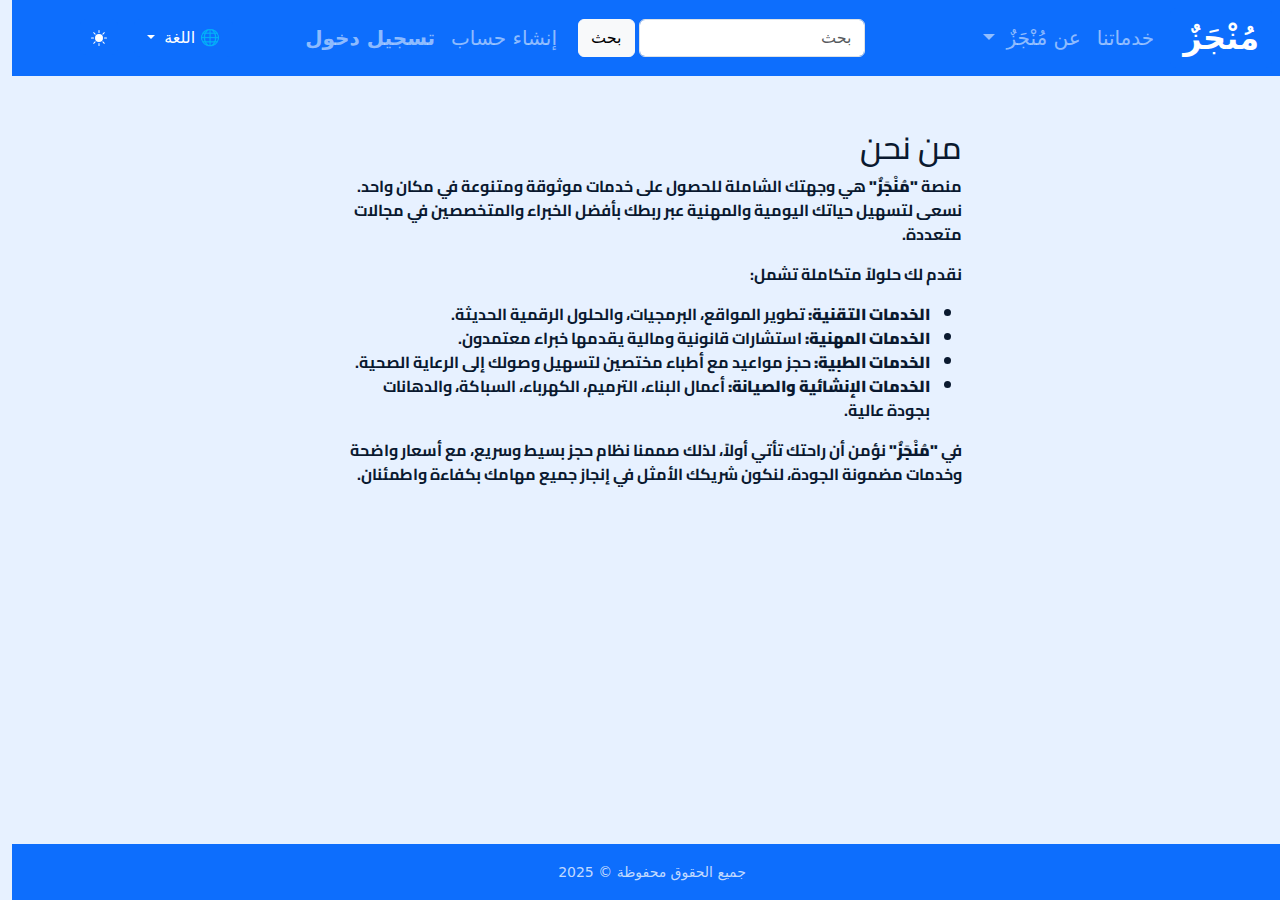
<file: about.html>
﻿<!DOCTYPE html>
<html dir="rtl">
<head>
    <meta charset="utf-8" />
    <meta name="viewport" content="width=device-width, initial-scale=1">
    <title>Monjez</title>
    <link rel="icon" type="image/x-icon" href="/img/">
    <link href="lib/bootstrap/css/bootstrap.rtl.css" rel="stylesheet" />
    <link rel="preconnect" href="https://fonts.googleapis.com">
    <link rel="preconnect" href="https://fonts.gstatic.com" crossorigin>
    <link href="https://fonts.googleapis.com/css2?family=Cairo:wght@200..1000&family=Marhey:wght@300..700&display=swap" rel="stylesheet">

    <!--<link href="css/index.css" rel="stylesheet" />-->
    <style>
        body {
            transition: background-color 0.3s, color 0.3s;
            background-color: #e7f1ff;
            color: #0a192f;
        }

        .dark-mode {
            background-color: #021c45;
            color: #f1f5f9;
        }

        .hidden {
            display: none;
        }

        .toggle-btn {
            padding: 5px 10px;
            cursor: pointer;
            font-size: 16px;
        }

        h2 p li {
            font-family: "Cairo";
            font-weight: 390;
        }
    </style>

</head>
<body class="mt-5 mt-xl-5">
    <nav class="navbar navbar-expand-lg bg-primary m-0 fixed-top navbar-dark">
        <div class="container-fluid">
            <!-- شعار -->
            <a class="navbar-brand mx-2 fs-2 btn btn-primary fw-bold" href="index.html">مُنْجَزٌ</a>

            <!-- زر القائمة عند الشاشات الصغيرة -->
            <button class="navbar-toggler" type="button" data-bs-toggle="collapse" data-bs-target="#mainMenu">
                <span class="navbar-toggler-icon"></span>
            </button>

            <!-- القائمة الرئيسية -->
            <div class="collapse navbar-collapse" id="mainMenu">

                <!-- روابط الخدمات -->
                <ul class="navbar-nav me-auto w-25 mb-2 mb-lg-0">
                    <li class="nav-item">
                        <a class="nav-link fs-5 btn btn-primary" href="index.html#serviess">خدماتنا</a>
                    </li>
                    <li class="nav-item dropdown">
                        <a class="nav-link  btn btn-primary fs-5 dropdown-toggle" href="#" data-bs-toggle="dropdown">
                            عن مُنْجَزٌ
                        </a>
                        <ul class="dropdown-menu">
                            <li><a class="dropdown-item  btn btn-primary " href="#">من نحن</a></li>
                            <li><a class="dropdown-item  btn btn-primary" href="contactUs.html"> تواصل معنا </a></li>
                        </ul>
                    </li>
                </ul>

                <!-- مربع البحث -->
                <form class="d-flex me-auto ">
                    <input class="form-control me-1" type="search" placeholder="بحث">
                    <button class="btn btn-light" type="submit">بحث</button>
                </form>

                <!-- روابط الحساب -->
                <ul class="navbar-nav  me-3 mb-2 mb-lg-0">
                    <li id="liaddser" class="nav-item "><a class="nav-link fs-5 btn btn-primary" href="addService.html">إضافة خدمة</a></li>
                    <li id="lireser" class="nav-item "><a class="nav-link fs-5 btn btn-primary" href="reservations.html">الحجوزات</a></li>
                    <li id="liregis" class="nav-item  "><a class="nav-link fs-5  btn btn-primary" href="Register.html">إنشاء حساب</a></li>
                    <li id="lilogin" class="nav-item "><a class="nav-link fs-5 fw-bold btn btn-primary" href="login.html">تسجيل دخول</a></li>
                </ul>

                <!-- اللغة + الوضع -->
                <ul class="navbar-nav mx-5  ">
                    <li class="nav-item dropdown mb-2 mb-xl-0">
                        <button class=" btn btn-primary dropdown-toggle me-2" type="button" data-bs-toggle="dropdown">
                            🌐 اللغة
                        </button>
                        <ul class="dropdown-menu">
                            <li><a class="dropdown-item  btn btn-primary" href="#">العربية</a></li>
                            <li><a class="dropdown-item  btn btn-primary" href="#">English</a></li>
                        </ul>
                    </li>

                    <li class="nav-item dropdown me-2 ms-0 ms-xl-2  mb-2 mb-xl-0">
                        <button id="sun" class="btn  btn-primary toggle-btn" onclick="toggleMode() " type="button">
                            <span>
                                <svg xmlns="http://www.w3.org/2000/svg" width="16" height="16" fill="currentColor" class="bi bi-sun-fill" viewBox="0 0 16 16">
                                    <path d="M8 12a4 4 0 1 0 0-8 4 4 0 0 0 0 8M8 0a.5.5 0 0 1 .5.5v2a.5.5 0 0 1-1 0v-2A.5.5 0 0 1 8 0m0 13a.5.5 0 0 1 .5.5v2a.5.5 0 0 1-1 0v-2A.5.5 0 0 1 8 13m8-5a.5.5 0 0 1-.5.5h-2a.5.5 0 0 1 0-1h2a.5.5 0 0 1 .5.5M3 8a.5.5 0 0 1-.5.5h-2a.5.5 0 0 1 0-1h2A.5.5 0 0 1 3 8m10.657-5.657a.5.5 0 0 1 0 .707l-1.414 1.415a.5.5 0 1 1-.707-.708l1.414-1.414a.5.5 0 0 1 .707 0m-9.193 9.193a.5.5 0 0 1 0 .707L3.05 13.657a.5.5 0 0 1-.707-.707l1.414-1.414a.5.5 0 0 1 .707 0m9.193 2.121a.5.5 0 0 1-.707 0l-1.414-1.414a.5.5 0 0 1 .707-.707l1.414 1.414a.5.5 0 0 1 0 .707M4.464 4.465a.5.5 0 0 1-.707 0L2.343 3.05a.5.5 0 1 1 .707-.707l1.414 1.414a.5.5 0 0 1 0 .708" />
                                </svg>
                            </span>

                        </button>
                        <button id="moon" class="btn  btn-primary toggle-btn hidden" onclick="toggleMode() " type="button">
                            <span>
                                <svg xmlns="http://www.w3.org/2000/svg" width="16" height="16" fill="currentColor" class="bi bi-moon-stars-fill" viewBox="0 0 16 16">
                                    <path d="M6 .278a.77.77 0 0 1 .08.858 7.2 7.2 0 0 0-.878 3.46c0 4.021 3.278 7.277 7.318 7.277q.792-.001 1.533-.16a.79.79 0 0 1 .81.316.73.73 0 0 1-.031.893A8.35 8.35 0 0 1 8.344 16C3.734 16 0 12.286 0 7.71 0 4.266 2.114 1.312 5.124.06A.75.75 0 0 1 6 .278" />
                                    <path d="M10.794 3.148a.217.217 0 0 1 .412 0l.387 1.162c.173.518.579.924 1.097 1.097l1.162.387a.217.217 0 0 1 0 .412l-1.162.387a1.73 1.73 0 0 0-1.097 1.097l-.387 1.162a.217.217 0 0 1-.412 0l-.387-1.162A1.73 1.73 0 0 0 9.31 6.593l-1.162-.387a.217.217 0 0 1 0-.412l1.162-.387a1.73 1.73 0 0 0 1.097-1.097zM13.863.099a.145.145 0 0 1 .274 0l.258.774c.115.346.386.617.732.732l.774.258a.145.145 0 0 1 0 .274l-.774.258a1.16 1.16 0 0 0-.732.732l-.258.774a.145.145 0 0 1-.274 0l-.258-.774a1.16 1.16 0 0 0-.732-.732l-.774-.258a.145.145 0 0 1 0-.274l.774-.258c.346-.115.617-.386.732-.732z" />
                                </svg>
                            </span>
                        </button>
                        <button id="btnexit" class="btn  btn-primary toggle-btn " type="button">
                            <span>
                                <svg xmlns="http://www.w3.org/2000/svg" width="16" height="16" fill="currentColor" class="bi bi-box-arrow-left" viewBox="0 0 16 16">
                                    <path fill-rule="evenodd" d="M6 12.5a.5.5 0 0 0 .5.5h8a.5.5 0 0 0 .5-.5v-9a.5.5 0 0 0-.5-.5h-8a.5.5 0 0 0-.5.5v2a.5.5 0 0 1-1 0v-2A1.5 1.5 0 0 1 6.5 2h8A1.5 1.5 0 0 1 16 3.5v9a1.5 1.5 0 0 1-1.5 1.5h-8A1.5 1.5 0 0 1 5 12.5v-2a.5.5 0 0 1 1 0z" />
                                    <path fill-rule="evenodd" d="M.146 8.354a.5.5 0 0 1 0-.708l3-3a.5.5 0 1 1 .708.708L1.707 7.5H10.5a.5.5 0 0 1 0 1H1.707l2.147 2.146a.5.5 0 0 1-.708.708z" />
                                </svg>
                            </span>
                        </button>
                    </li>
                </ul>

            </div>
        </div>
    </nav>


    <div class="row py-3 justify-content-center">
        <div class="m-5 p-3 fw-bold fontp col-10 col-md-8 col-xl-6 justify-content-center " style="font-family: Cairo;">
            <h2>من نحن</h2>
            <p>
                منصة <strong>"مُنْجَزٌ"</strong> هي وجهتك الشاملة للحصول على خدمات موثوقة ومتنوعة في مكان واحد.
                نسعى لتسهيل حياتك اليومية والمهنية عبر ربطك بأفضل الخبراء والمتخصصين في مجالات متعددة.
            </p>

            <p>
                نقدم لك حلولاً متكاملة تشمل:
                <ul>
                    <li><strong>الخدمات التقنية:</strong> تطوير المواقع، البرمجيات، والحلول الرقمية الحديثة.</li>
                    <li><strong>الخدمات المهنية:</strong> استشارات قانونية ومالية يقدمها خبراء معتمدون.</li>
                    <li><strong>الخدمات الطبية:</strong> حجز مواعيد مع أطباء مختصين لتسهيل وصولك إلى الرعاية الصحية.</li>
                    <li><strong>الخدمات الإنشائية والصيانة:</strong> أعمال البناء، الترميم، الكهرباء، السباكة، والدهانات بجودة عالية.</li>
                </ul>
            </p>

            <p>
                في <strong>"مُنْجَزٌ"</strong> نؤمن أن راحتك تأتي أولاً، لذلك صممنا نظام حجز بسيط وسريع،
                مع أسعار واضحة وخدمات مضمونة الجودة، لنكون شريكك الأمثل في إنجاز جميع مهامك بكفاءة واطمئنان.
            </p>

        </div>
    </div>






    <footer class=" text-white text-opacity-75 py-3 m-0 position-fixed bottom-0 w-100  bg-primary text-center">
        <small> جميع الحقوق محفوظة &copy; 2025 </small>
    </footer>

    <script src="lib/bootstrap/js/bootstrap.bundle.min.js"></script>
    <script src="js/index.js"></script>


</body>
</html>
</file>
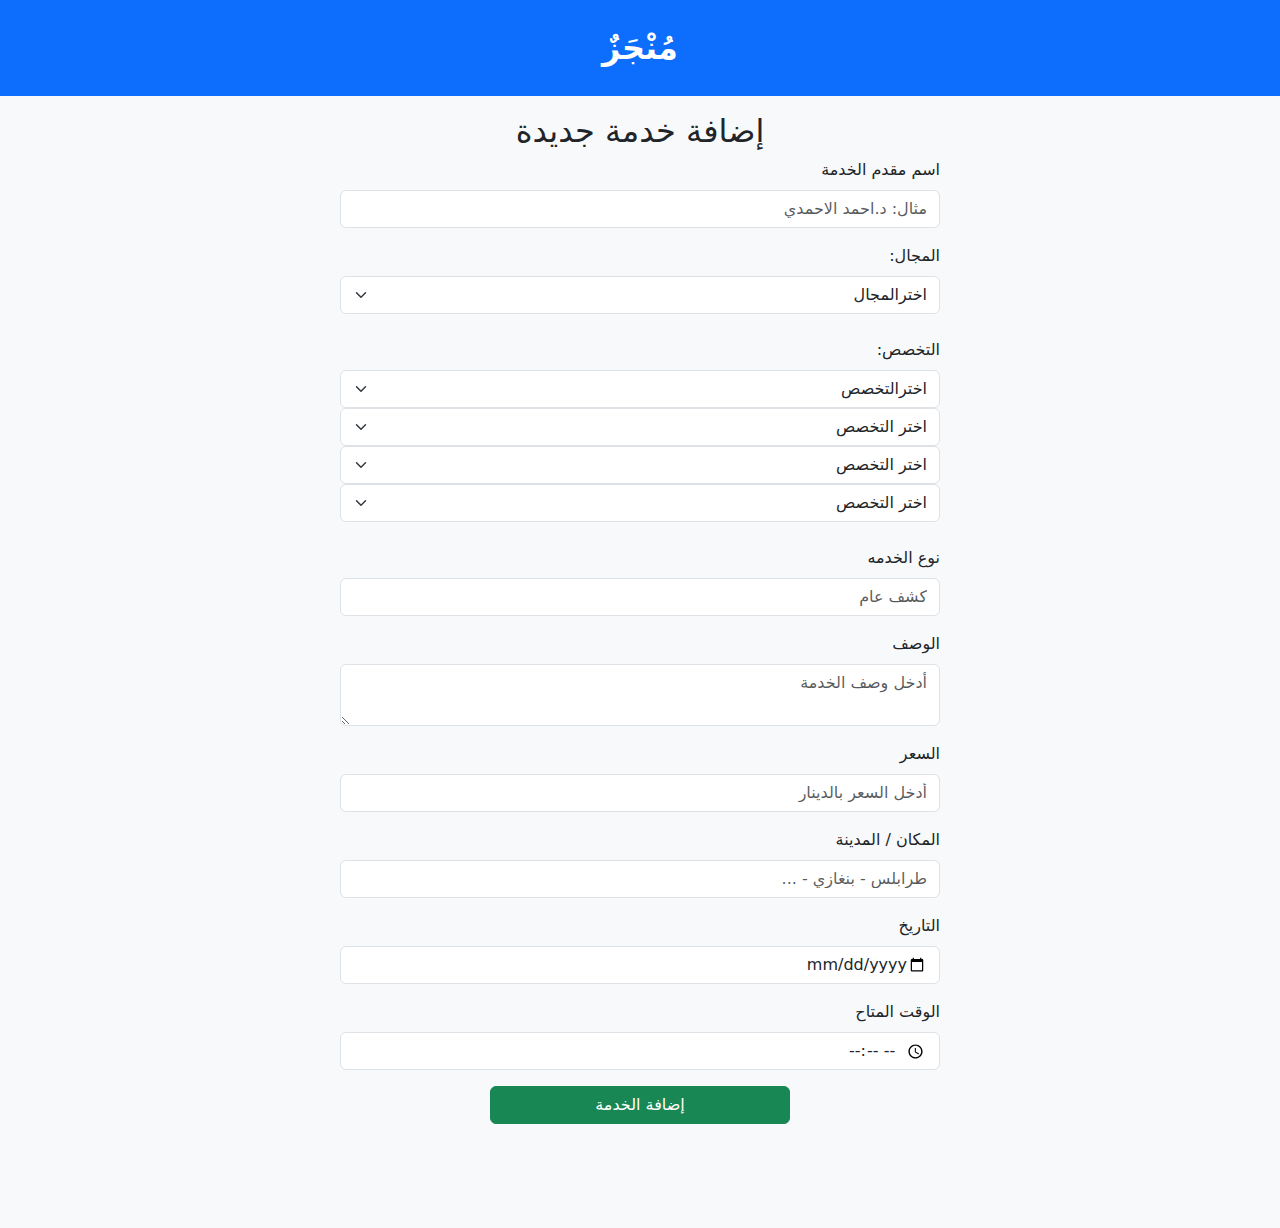
<file: addService.html>
﻿<!DOCTYPE html>
<html dir="rtl">
<head>
    <meta charset="utf-8" />
    <meta name="viewport" content="width=device-width, initial-scale=1">
    <title>addService</title>
    <link rel="icon" type="image/x-icon" href="/img/">
    <link href="lib/bootstrap/css/bootstrap.rtl.css" rel="stylesheet" />
    
</head>
<body class="bg-body-tertiary ">
    <div class="row bg-primary  p-4  m-0 ">
        <div class="fs-2  justify-content-center text-center">
            <a href="index.html" style="text-decoration:none;color:#fff; font-weight:bold;">مُنْجَزٌ</a>
        </div>
    </div>

    <div class="row m-2 p-2 bg-body-tertiary justify-content-center  ">
        <div class="col-11 col-md-9 col-lg-7 col-xl-6 justify-content-center align-items-center ">

            <h2 class="text-center">إضافة خدمة جديدة</h2>
            <form>
                <div class="mb-3">
                    <label class="form-label" for="sName">اسم مقدم الخدمة</label>
                    <input type="text" class="form-control"  style="direction:rtl;text-align:right;"  id="sName" placeholder="مثال: د.احمد الاحمدي" required>
                </div>

                <label class="form-label" for="field">المجال:</label><br />
                <select class="form-select" id="field">
                    <option value="">اخترالمجال</option>
                    <option value="طب">طب</option>
                    <option value="برمجة">برمجة</option>
                    <option value="انشاء">انشاء</option>
                    <option value="تعليم">تعليم</option>
                </select><br />

                <label class="form-label">التخصص:</label><br />
                <select class="form-select" id="fielddoc" required>
                    <option value="">اخترالتخصص</option>
                    <option value="اطفال">اطفال</option>
                    <option value="جراحة عامة">جراحة عامة</option>
                    <option value="قلب">قلب</option>
                    <option value="عظام">عظام</option>
                    <option value="مخ واعصاب">مخ واعصاب</option>
                </select>

                <select class="form-select" id="fieldpro" required>
                    <option value="">اختر التخصص</option>
                    <option value="منظومات">منظومات</option>
                    <option value="ويب">ويب</option>
                    <option value="تطبيقات">تطبيقات</option>
                    <option value="قواعد بيانات">قواعد بيانات</option>
                </select>

                <select class="form-select" id="fieldeng" required>
                    <option value="">اختر التخصص</option>
                    <option value="تصميم الديكورات">تصميم الديكورات</option>
                    <option value="كهرباء">كهرباء</option>
                    <option value="بناء">بناء</option>
                    <option value="سباكة">سباكة</option>
                </select>

                <select class="form-select" id="fieldteach" required>
                    <option value="">اختر التخصص</option>
                    <option value="رياضيات">رياضيات</option>
                    <option value="فيزياء">فيزياء</option>
                    <option value="كيمياء">كيمياء</option>
                    <option value="اللغةالعربية">اللغةالعربية</option>
                    <option value="اللغةالانجليزية">اللغةالانجليزية</option>
                </select><br />

                <div class="mb-3">
                    <label class="form-label" for="typServ">نوع الخدمه</label>
                    <input type="text" id="typServ" class="form-control"  style="direction:rtl;text-align:right;"  placeholder="كشف عام" required>
                </div>
                <!-- المجال -->
                <!--<div class="dropdown mb-3">
                    <button class="btn btn-secondary dropdown-toggle" type="button" data-bs-toggle="dropdown" aria-expanded="false">
                        اختر المجال
                    </button>
                    <ul class="dropdown-menu dropdown-menu-dark">
                        <li><button class="dropdown-item" data-value="طب" type="button">طب</button></li>
                        <li><button class="dropdown-item" data-value="برمجة" type="button">برمجة</button></li>
                        <li><button class="dropdown-item" data-value="انشاءوبناء" type="button">انشاءوبناء</button></li>
                        <li><button class="dropdown-item" data-value="تعليم" type="button">تعليم</button></li>
                    </ul>
                </div>-->
                <!-- تخصصات الطب -->
                <!--<div class="dropdown mb-3">
                    <button class="btn btn-secondary dropdown-toggle" type="button" data-bs-toggle="dropdown" aria-expanded="false">
                        اختر التخصص
                    </button>
                    <ul class="dropdown-menu dropdown-menu-dark">
                        <li><button class="dropdown-item" data-value="اطفال" type="button">اطفال</button></li>
                        <li><button class="dropdown-item" data-value="جراحة عامة" type="button">جراحة عامة</button></li>
                        <li><button class="dropdown-item" data-value="قلب" type="button">قلب</button></li>
                        <li><button class="dropdown-item" data-value="عظام" type="button">عظام</button></li>
                        <li><button class="dropdown-item" data-value="مخ واعصاب" type="button">مخ واعصاب</button></li>
                    </ul>
                </div>-->
                <!-- تخصصات البرمجة -->
                <!--<div class="dropdown mb-3">
                    <button class="btn btn-secondary dropdown-toggle" type="button" data-bs-toggle="dropdown" aria-expanded="false">
                        اختر التخصص
                    </button>
                    <ul class="dropdown-menu dropdown-menu-dark">
                        <li><button class="dropdown-item" data-value="منظومات" type="button">منظومات</button></li>
                        <li><button class="dropdown-item" data-value="ويب" type="button">ويب</button></li>
                        <li><button class="dropdown-item" data-value="تطبيقات" type="button">تطبيقات</button></li>
                        <li><button class="dropdown-item" data-value="قواعد بيانات" type="button">قواعد بيانات</button></li>
                    </ul>
                </div>-->
                <!-- تخصصات الانشاء -->
                <!--<div class="dropdown mb-3">
                    <button class="btn btn-secondary dropdown-toggle" type="button" data-bs-toggle="dropdown" aria-expanded="false">
                        اختر التخصص
                    </button>
                    <ul class="dropdown-menu dropdown-menu-dark">
                        <li><button class="dropdown-item" data-value="تصميم الديكور" type="button">تصميم الديكورات</button></li>
                        <li><button class="dropdown-item" data-value="كهرباء" type="button">كهرباء</button></li>
                        <li><button class="dropdown-item" data-value="بناء" type="button">بناء</button></li>
                        <li><button class="dropdown-item" data-value="سباكة" type="button">سباكة</button></li>
                    </ul>
                </div>-->
                <!-- تخصصات التعليم -->
                <!--<div class="dropdown mb-3">
                    <button class="btn btn-secondary dropdown-toggle" type="button" data-bs-toggle="dropdown" aria-expanded="false">
                        اختر التخصص
                    </button>
                    <ul class="dropdown-menu dropdown-menu-dark">
                        <li><button class="dropdown-item" data-value="رياضيات" type="button">رياضيات</button></li>
                        <li><button class="dropdown-item" data-value="فيزياء" type="button">فيزياء</button></li>
                        <li><button class="dropdown-item" data-value="كيمياء" type="button">كيمياء</button></li>
                        <li><button class="dropdown-item" data-value="اللغة العربية" type="button">اللغة العربية</button></li>
                        <li><button class="dropdown-item" data-value="اللغة الانجليزية" type="button">اللغة الانجليزية</button></li>
                    </ul>
                </div>-->


                <div class="mb-3">
                    <label class="form-label" for="sDescription">الوصف</label>
                    <textarea class="form-control" id="sDescription" rows="2"  style="direction:rtl;text-align:right;"  placeholder="أدخل وصف الخدمة" required></textarea>
                </div>


                <div class="mb-3">
                    <label class="form-label" for="sPrice">السعر </label>
                    <input type="number" class="form-control" id="sPrice"  style="direction:rtl;text-align:right;"  placeholder="أدخل السعر بالدينار" required>
                </div>
                <div class="mb-3">
                    <label class="form-label" for="sLocation">المكان / المدينة</label>
                    <input type="text" class="form-control" id="sLocation"  style="direction:rtl;text-align:right;"  placeholder="طرابلس - بنغازي - ..." required>
                </div>
                <div class="mb-3">
                    <label class="form-label" for="sDate">التاريخ</label>
                    <input type="date" id="sDate" class="form-control"  style="direction:rtl;text-align:right;"  required>
                </div>
                <div class="mb-3">
                    <label class="form-label" for="sTime">الوقت المتاح</label>
                    <input type="time" id="sTime" class="form-control"  style="direction:rtl;text-align:right;"  required>
                </div>
                <div class="justify-content-center align-items-center text-center">
                    <button type="submit" onclick="addServProv()" class="btn btn-success w-50 ">إضافة الخدمة</button>
                </div>
            </form>
        </div>


    </div>

    <div class="row  justify-content-center  align-items-center my-5">
        <div class="col-12">
            <div id="servContainers" class="row servContainer g-2 justify-content-center ">




            </div>
        </div>
    </div>






    <script src="lib/bootstrap/js/bootstrap.bundle.min.js"></script>
    <script src="js/index.js"></script>

</body>
</html>
</file>
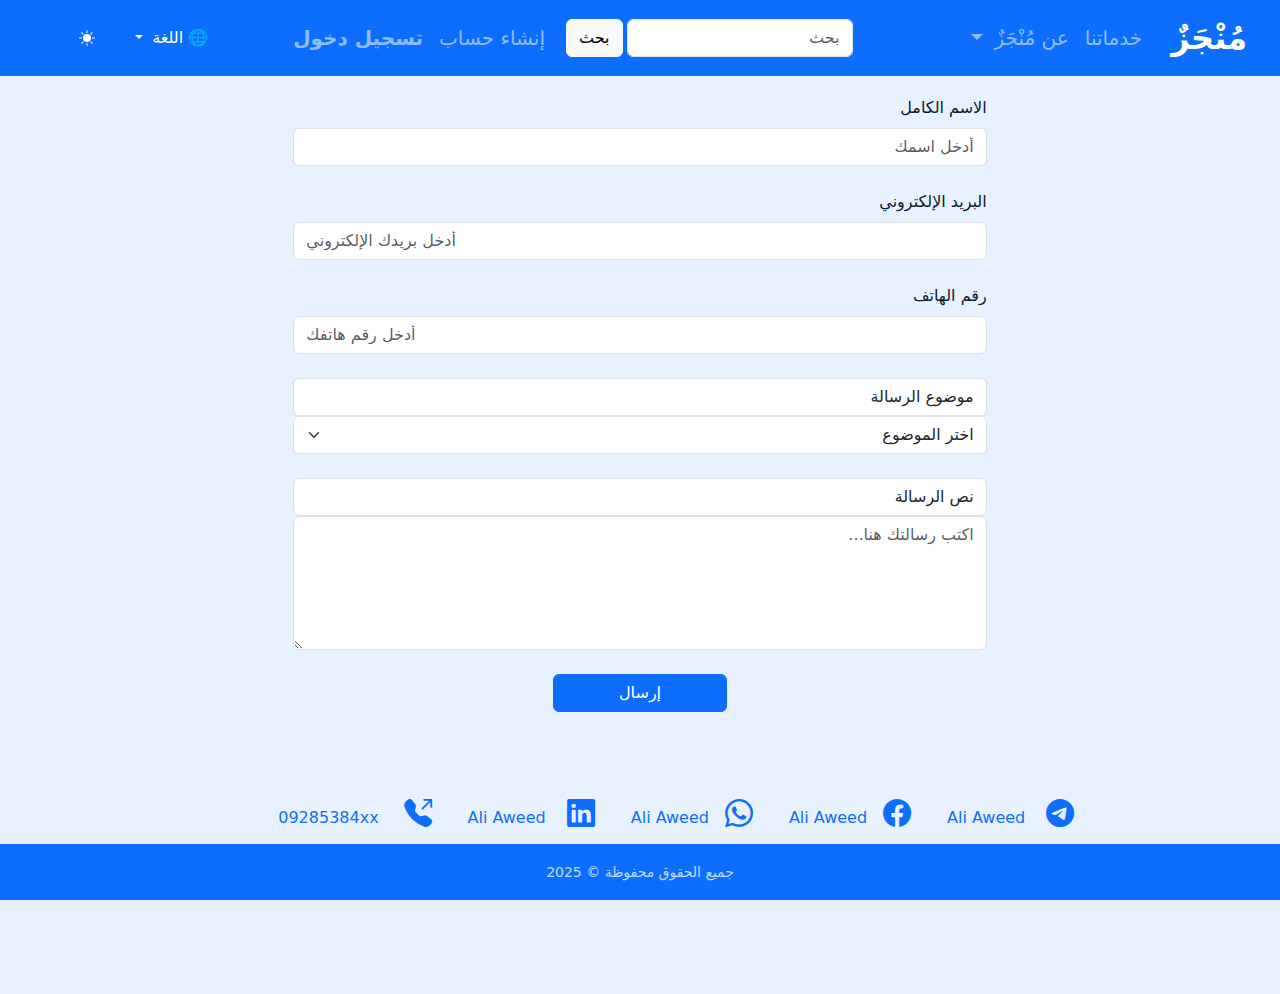
<file: contactUs.html>
﻿<!DOCTYPE html>
<html dir="rtl">
<head>
    <meta charset="utf-8" />
    <meta name="viewport" content="width=device-width, initial-scale=1">
    <title>Monjez</title>
    <link rel="icon" type="image/x-icon" href="/img/">
    <link rel="stylesheet" href="https://cdn.jsdelivr.net/npm/bootstrap-icons@1.13.1/font/bootstrap-icons.min.css">
    <link href="lib/bootstrap/css/bootstrap.rtl.css" rel="stylesheet" />


    <!--<link href="css/index.css" rel="stylesheet" />-->
    <style>
        .contUl {
            padding: 7px;
            text-decoration: none;
            list-style: none;
            display: flex;
            flex-wrap: wrap;
            /*    margin:auto;*/
        }

            .contUl li a {
                text-decoration: none;
            }

            .contUl li {
                margin: 5px;
                padding: 5px;
            }

        body {
            transition: background-color 0.3s, color 0.3s;
            background-color: #e7f1ff;
            color: #0a192f;
        }

        .dark-mode {
            background-color: #021c45;
            color: #f1f5f9;
        }

        .hidden {
            display: none;
        }

        .toggle-btn {
            padding: 5px 10px;
            cursor: pointer;
            font-size: 16px;
        }

        h2 p li {
            font-family: "Marhey";
            font-weight: 390;
        }
    </style>
</head>
<body class="mt-5 mt-xl-5">
    <nav class="navbar navbar-expand-lg bg-primary m-0 fixed-top navbar-dark">
        <div class="container-fluid">
            <!-- شعار -->
            <a class="navbar-brand mx-2 fs-2 fw-bold btn btn-primary" href="index.html">مُنْجَزٌ</a>

            <!-- زر القائمة عند الشاشات الصغيرة -->
            <button class="navbar-toggler" type="button" data-bs-toggle="collapse" data-bs-target="#mainMenu">
                <span class="navbar-toggler-icon"></span>
            </button>

            <!-- القائمة الرئيسية -->
            <div class="collapse navbar-collapse" id="mainMenu">

                <!-- روابط الخدمات -->
                <ul class="navbar-nav me-auto w-25 mb-2 mb-lg-0">
                    <li class="nav-item">
                        <a class="nav-link fs-5 btn btn-primary" href="index.html#serviess">خدماتنا</a>
                    </li>
                    <li class="nav-item dropdown">
                        <a class="nav-link  btn btn-primary fs-5 dropdown-toggle" href="#" data-bs-toggle="dropdown">
                            عن مُنْجَزٌ
                        </a>
                        <ul class="dropdown-menu">
                            <li><a class="dropdown-item  btn btn-primary " href="about.html">من نحن</a></li>
                            <li><a class="dropdown-item  btn btn-primary" href="#"> تواصل معنا </a></li>
                        </ul>
                    </li>
                </ul>

                <!-- مربع البحث -->
                <form class="d-flex me-auto ">
                    <input class="form-control me-1" type="search" placeholder="بحث">
                    <button class="btn btn-light" type="submit">بحث</button>
                </form>

                <!-- روابط الحساب -->
                <ul class="navbar-nav  me-3 mb-2 mb-lg-0">
                    <li id="liaddser" class="nav-item "><a class="nav-link fs-5 btn btn-primary" href="addService.html">إضافة خدمة</a></li>
                    <li id="lireser" class="nav-item "><a class="nav-link fs-5 btn btn-primary" href="reservations.html">الحجوزات</a></li>
                    <li id="liregis" class="nav-item  "><a class="nav-link fs-5  btn btn-primary" href="Register.html">إنشاء حساب</a></li>
                    <li id="lilogin" class="nav-item "><a class="nav-link fs-5 fw-bold btn btn-primary" href="login.html">تسجيل دخول</a></li>
                </ul>

                <!-- اللغة + الوضع -->
                <ul class="navbar-nav mx-5  ">
                    <li class="nav-item dropdown mb-2 mb-xl-0">
                        <button class=" btn btn-primary dropdown-toggle me-2" type="button" data-bs-toggle="dropdown">
                            🌐 اللغة
                        </button>
                        <ul class="dropdown-menu">
                            <li><a class="dropdown-item  btn btn-primary" href="#">العربية</a></li>
                            <li><a class="dropdown-item  btn btn-primary" href="#">English</a></li>
                        </ul>
                    </li>

                    <li class="nav-item dropdown me-2 ms-0 ms-xl-2  mb-2 mb-xl-0">
                        <button id="sun" class="btn  btn-primary toggle-btn" onclick="toggleMode() " type="button">
                            <span>
                                <svg xmlns="http://www.w3.org/2000/svg" width="16" height="16" fill="currentColor" class="bi bi-sun-fill" viewBox="0 0 16 16">
                                    <path d="M8 12a4 4 0 1 0 0-8 4 4 0 0 0 0 8M8 0a.5.5 0 0 1 .5.5v2a.5.5 0 0 1-1 0v-2A.5.5 0 0 1 8 0m0 13a.5.5 0 0 1 .5.5v2a.5.5 0 0 1-1 0v-2A.5.5 0 0 1 8 13m8-5a.5.5 0 0 1-.5.5h-2a.5.5 0 0 1 0-1h2a.5.5 0 0 1 .5.5M3 8a.5.5 0 0 1-.5.5h-2a.5.5 0 0 1 0-1h2A.5.5 0 0 1 3 8m10.657-5.657a.5.5 0 0 1 0 .707l-1.414 1.415a.5.5 0 1 1-.707-.708l1.414-1.414a.5.5 0 0 1 .707 0m-9.193 9.193a.5.5 0 0 1 0 .707L3.05 13.657a.5.5 0 0 1-.707-.707l1.414-1.414a.5.5 0 0 1 .707 0m9.193 2.121a.5.5 0 0 1-.707 0l-1.414-1.414a.5.5 0 0 1 .707-.707l1.414 1.414a.5.5 0 0 1 0 .707M4.464 4.465a.5.5 0 0 1-.707 0L2.343 3.05a.5.5 0 1 1 .707-.707l1.414 1.414a.5.5 0 0 1 0 .708" />
                                </svg>
                            </span>

                        </button>
                        <button id="moon" class="btn  btn-primary toggle-btn hidden" onclick="toggleMode() " type="button">
                            <span>
                                <svg xmlns="http://www.w3.org/2000/svg" width="16" height="16" fill="currentColor" class="bi bi-moon-stars-fill" viewBox="0 0 16 16">
                                    <path d="M6 .278a.77.77 0 0 1 .08.858 7.2 7.2 0 0 0-.878 3.46c0 4.021 3.278 7.277 7.318 7.277q.792-.001 1.533-.16a.79.79 0 0 1 .81.316.73.73 0 0 1-.031.893A8.35 8.35 0 0 1 8.344 16C3.734 16 0 12.286 0 7.71 0 4.266 2.114 1.312 5.124.06A.75.75 0 0 1 6 .278" />
                                    <path d="M10.794 3.148a.217.217 0 0 1 .412 0l.387 1.162c.173.518.579.924 1.097 1.097l1.162.387a.217.217 0 0 1 0 .412l-1.162.387a1.73 1.73 0 0 0-1.097 1.097l-.387 1.162a.217.217 0 0 1-.412 0l-.387-1.162A1.73 1.73 0 0 0 9.31 6.593l-1.162-.387a.217.217 0 0 1 0-.412l1.162-.387a1.73 1.73 0 0 0 1.097-1.097zM13.863.099a.145.145 0 0 1 .274 0l.258.774c.115.346.386.617.732.732l.774.258a.145.145 0 0 1 0 .274l-.774.258a1.16 1.16 0 0 0-.732.732l-.258.774a.145.145 0 0 1-.274 0l-.258-.774a1.16 1.16 0 0 0-.732-.732l-.774-.258a.145.145 0 0 1 0-.274l.774-.258c.346-.115.617-.386.732-.732z" />
                                </svg>
                            </span>
                        </button>
                        <button id="btnexit" class="btn  btn-primary toggle-btn " type="button">
                            <span>
                                <svg xmlns="http://www.w3.org/2000/svg" width="16" height="16" fill="currentColor" class="bi bi-box-arrow-left" viewBox="0 0 16 16">
                                    <path fill-rule="evenodd" d="M6 12.5a.5.5 0 0 0 .5.5h8a.5.5 0 0 0 .5-.5v-9a.5.5 0 0 0-.5-.5h-8a.5.5 0 0 0-.5.5v2a.5.5 0 0 1-1 0v-2A1.5 1.5 0 0 1 6.5 2h8A1.5 1.5 0 0 1 16 3.5v9a1.5 1.5 0 0 1-1.5 1.5h-8A1.5 1.5 0 0 1 5 12.5v-2a.5.5 0 0 1 1 0z" />
                                    <path fill-rule="evenodd" d="M.146 8.354a.5.5 0 0 1 0-.708l3-3a.5.5 0 1 1 .708.708L1.707 7.5H10.5a.5.5 0 0 1 0 1H1.707l2.147 2.146a.5.5 0 0 1-.708.708z" />
                                </svg>
                            </span>
                        </button>
                    </li>
                </ul>

            </div>
        </div>
    </nav>


    <div class="row m-5 justify-content-center">
        <div class=" col-md-7 col-xl-8  p-5 align-items-center">
            <form id="contactForm">
                <label for="name" class="form-label">الاسم الكامل</label>
                <input type="text" id="name" class="form-control" placeholder="أدخل اسمك" required>
                <br />
                <label for="email" class="form-label">البريد الإلكتروني</label>
                <input type="email" id="email" class="form-control" placeholder="أدخل بريدك الإلكتروني" required>
                <br />
                <label for="phone" class="form-label">رقم الهاتف</label>
                <input type="tel" id="phone" class="form-control" placeholder="أدخل رقم هاتفك" required>
                <br />
                <label for="subject" class="form-control">موضوع الرسالة</label>
                <select id="subject" name="subject" class="form-select" required>
                    <option value="">اختر الموضوع</option>
                    <option value="استفسار">استفسار</option>
                    <option value="شكوى">شكوى</option>
                    <option value="اقتراح">اقتراح</option>
                </select>
                <br />
                <label for="message" class="form-control">نص الرسالة</label>
                <textarea id="message" class="form-control" rows="5" placeholder="اكتب رسالتك هنا..." required></textarea>
                <br>
                <div class="text-center">
                    <button type="submit" class="btn btn-primary w-25 ">إرسال</button>
                </div>
            </form>
        </div>


        <div class=" row align-items-center justify-content-center align-items-center">
            <div class=" col-10 p-3 ">
                <ul class="contUl text-primary">
                    <li><a href="https://t.me/Ali_Aweed"><i class="bi bi-telegram fs-3 p-3"></i> Ali Aweed</a></li>
                    <li><a href="https://www.facebook.com/share/1ABi7kr7dW/"><i class="bi bi-facebook fs-3 p-3"></i>Ali Aweed</a></li>
                    <li><a href="https://wa.me/qr/UC3SFZVRNP25M1"> <i class="bi bi-whatsapp fs-3 p-3"></i>Ali Aweed</a></li>
                    <li><a><i class="bi bi-linkedin fs-3 p-3"></i> Ali Aweed</a></li>
                    <li><a href="tel:+21809285384xx"><i class="bi bi-telephone-outbound-fill fs-3 p-3"> </i>09285384xx</a> </li>
                    <li><a href="tel:+21809192077xx"><i class="bi bi-telephone-outbound-fill fs-3 p-3"> </i>09192077xx</a> </li>


                </ul>
            </div>
        </div>
    </div>
    <div class="row">
        <div class=" col ">


        </div>
    </div>



    <footer class=" text-white text-opacity-75 py-3 m-0 position-fixed bottom-0 w-100  bg-primary text-center">
        <small> جميع الحقوق محفوظة &copy; 2025 </small>
    </footer>

    <script src="lib/bootstrap/js/bootstrap.bundle.min.js"></script>
    <script src="js/index.js"></script>

</body>
</html>
</file>
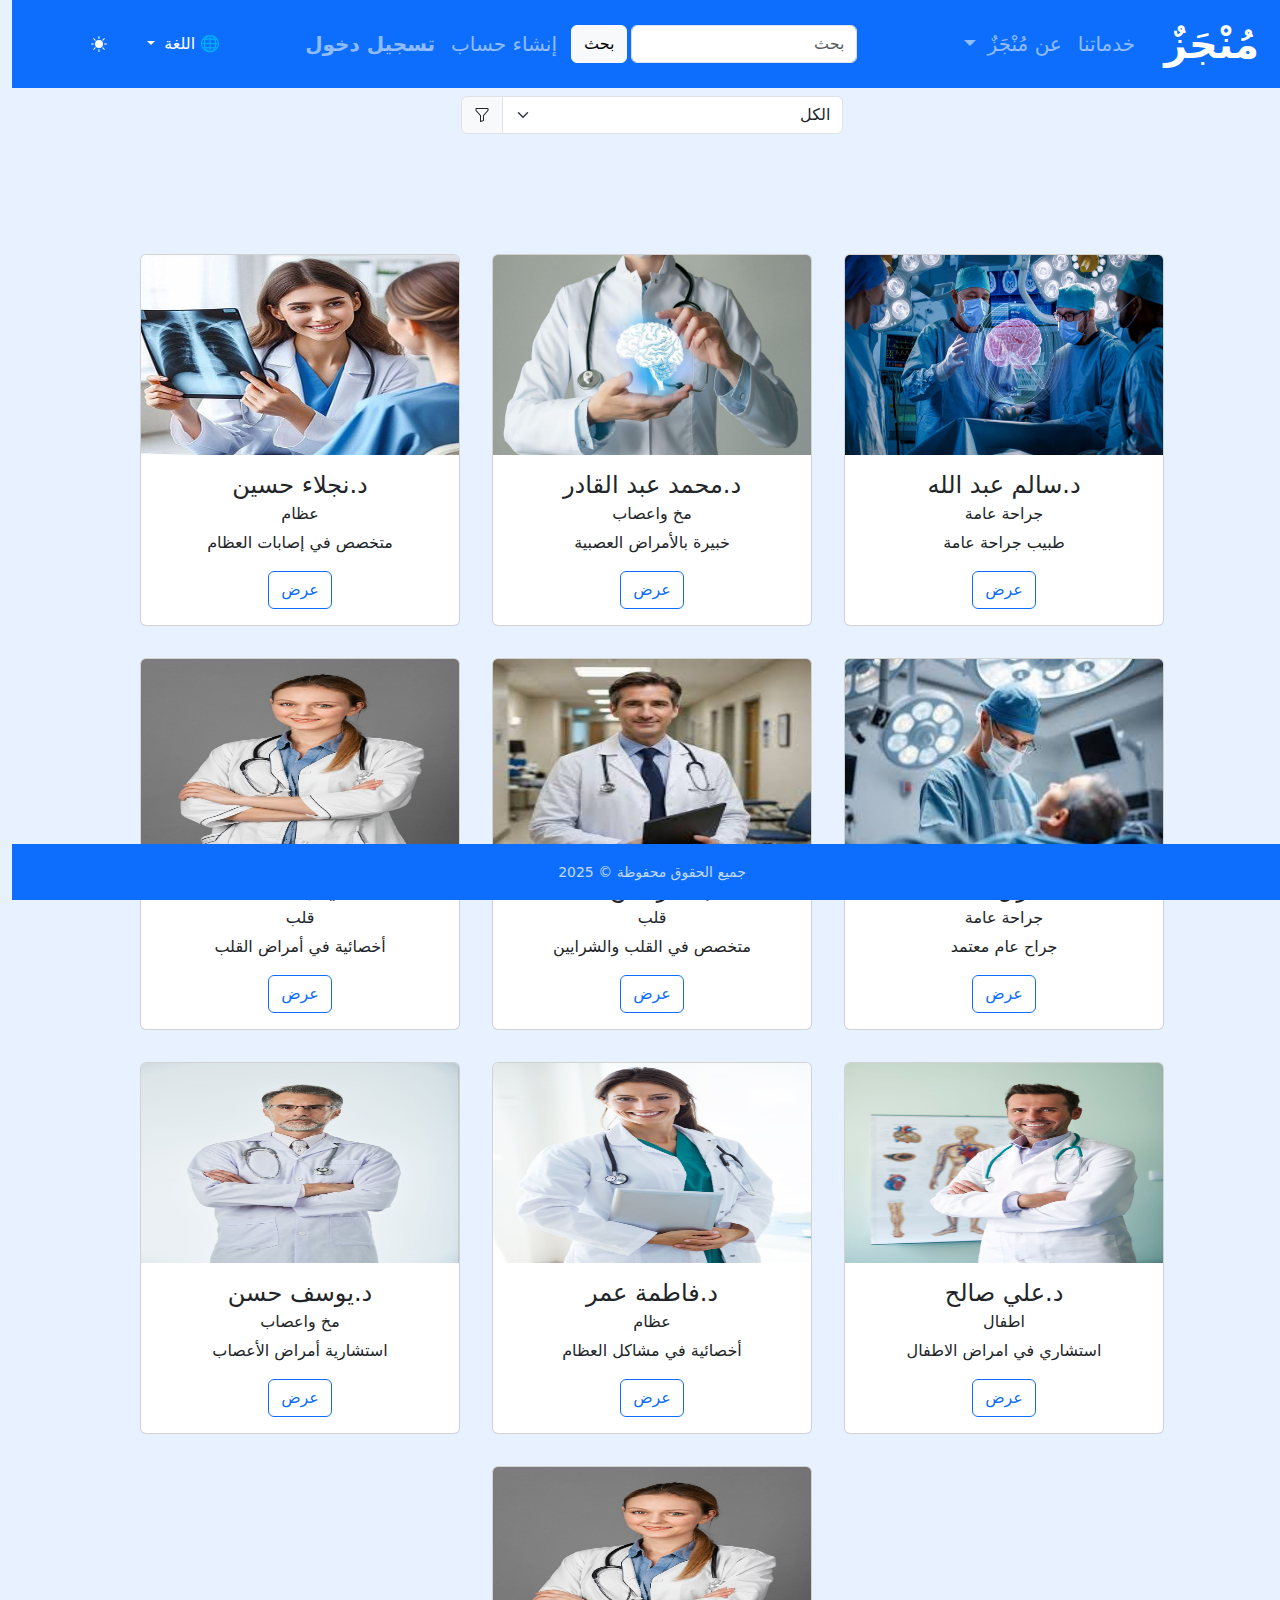
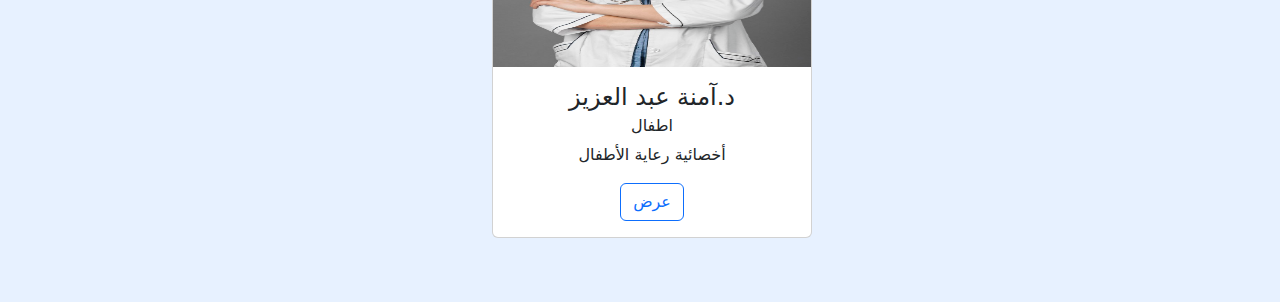
<file: doctorpage.html>
﻿<!DOCTYPE html>
<html dir="rtl">
<head>
    <meta charset="utf-8" />
    <meta name="viewport" content="width=device-width, initial-scale=1">
    <title>doctorpage</title>
    <link rel="icon" type="image/x-icon" href="/img/">
    <link href="lib/bootstrap/css/bootstrap.rtl.css" rel="stylesheet" />
    <link rel="preconnect" href="https://fonts.googleapis.com">
    <link rel="preconnect" href="https://fonts.gstatic.com" crossorigin>
    <link href="https://fonts.googleapis.com/css2?family=Marhey:wght@300..700&display=swap" rel="stylesheet">

    <style>
        body {
            transition: background-color 0.3s, color 0.3s;
            background-color: #e7f1ff;
            color: #0a192f;
        }

        .dark-mode {
            background-color: #021c45;
            color: #f1f5f9;
        }

        .hidden {
            display: none;
        }

        .toggle-btn {
            padding: 5px 10px;
            cursor: pointer;
            font-size: 16px;
        }
        .image-container {
            width: 100%;
            height: 200px; /* يمكنك تعديل الارتفاع حسب رغبتك */
            overflow: hidden;
        }

            .image-container img {
                width: 100%;
                height: 100%;
                object-fit: fill;
            }
    </style>

</head>
<body class="mt-5 mt-xl-5">
    <nav class="navbar navbar-expand-lg m-0 bg-primary fixed-top navbar-dark">
        <div class="container-fluid">
            <!-- شعار -->
            <a class="navbar-brand mx-2 fs-1 fw-bold btn btn-primary " href="index.html">مُنْجَزٌ</a>

            <!-- زر القائمة عند الشاشات الصغيرة -->
            <button class="navbar-toggler" type="button" data-bs-toggle="collapse" data-bs-target="#mainMenu">
                <span class="navbar-toggler-icon"></span>
            </button>

            <!-- القائمة الرئيسية -->
            <div class="collapse navbar-collapse" id="mainMenu">

                <!-- روابط الخدمات -->
                <ul class="navbar-nav me-auto w-25 mb-2 mb-lg-0">
                    <li class="nav-item">
                        <a class="nav-link fs-5 btn btn-primary" href="#serviess">خدماتنا</a>
                    </li>
                    <li class="nav-item dropdown">
                        <a class="nav-link  btn btn-primary fs-5 dropdown-toggle" href="#" data-bs-toggle="dropdown">
                            عن مُنْجَزٌ
                        </a>
                        <ul class="dropdown-menu">
                            <li><a class="dropdown-item  btn btn-primary " href="about.html">من نحن</a></li>
                            <li><a class="dropdown-item  btn btn-primary" href="contactUs.html"> تواصل معنا </a></li>
                        </ul>
                    </li>
                </ul>

                <!-- مربع البحث -->
                <form class="d-flex me-auto ">
                    <input class="form-control me-1" type="search" placeholder="بحث">
                    <button class="btn btn-light" type="submit">بحث</button>
                </form>

                <!-- روابط الحساب -->
                <ul class="navbar-nav  me-3 mb-2 mb-lg-0">
                    <li id="liaddser" class="nav-item "><a class="nav-link fs-5 btn btn-primary" href="addService.html">إضافة خدمة</a></li>
                    <li id="lireser" class="nav-item "><a class="nav-link fs-5 btn btn-primary" href="reservations.html">الحجوزات</a></li>
                    <li id="liregis" class="nav-item  "><a class="nav-link fs-5  btn btn-primary" href="Register.html">إنشاء حساب</a></li>
                    <li id="lilogin" class="nav-item "><a class="nav-link fs-5 fw-bold btn btn-primary" href="login.html">تسجيل دخول</a></li>
                </ul>

                <!-- اللغة + الوضع -->
                <ul class="navbar-nav mx-5  ">
                    <li class="nav-item dropdown mb-2 mb-xl-0">
                        <button class=" btn btn-primary dropdown-toggle me-2" type="button" data-bs-toggle="dropdown">
                            🌐 اللغة
                        </button>
                        <ul class="dropdown-menu">
                            <li><a class="dropdown-item  btn btn-primary" href="#">العربية</a></li>
                            <li><a class="dropdown-item  btn btn-primary" href="#">English</a></li>
                        </ul>
                    </li>

                    <li class="nav-item dropdown me-2 ms-0 ms-xl-2  mb-2 mb-xl-0">
                        <button id="sun" class="btn  btn-primary toggle-btn" onclick="toggleMode() " type="button">
                            <span>
                                <svg xmlns="http://www.w3.org/2000/svg" width="16" height="16" fill="currentColor" class="bi bi-sun-fill" viewBox="0 0 16 16">
                                    <path d="M8 12a4 4 0 1 0 0-8 4 4 0 0 0 0 8M8 0a.5.5 0 0 1 .5.5v2a.5.5 0 0 1-1 0v-2A.5.5 0 0 1 8 0m0 13a.5.5 0 0 1 .5.5v2a.5.5 0 0 1-1 0v-2A.5.5 0 0 1 8 13m8-5a.5.5 0 0 1-.5.5h-2a.5.5 0 0 1 0-1h2a.5.5 0 0 1 .5.5M3 8a.5.5 0 0 1-.5.5h-2a.5.5 0 0 1 0-1h2A.5.5 0 0 1 3 8m10.657-5.657a.5.5 0 0 1 0 .707l-1.414 1.415a.5.5 0 1 1-.707-.708l1.414-1.414a.5.5 0 0 1 .707 0m-9.193 9.193a.5.5 0 0 1 0 .707L3.05 13.657a.5.5 0 0 1-.707-.707l1.414-1.414a.5.5 0 0 1 .707 0m9.193 2.121a.5.5 0 0 1-.707 0l-1.414-1.414a.5.5 0 0 1 .707-.707l1.414 1.414a.5.5 0 0 1 0 .707M4.464 4.465a.5.5 0 0 1-.707 0L2.343 3.05a.5.5 0 1 1 .707-.707l1.414 1.414a.5.5 0 0 1 0 .708" />
                                </svg>
                            </span>

                        </button>
                        <button id="moon" class="btn  btn-primary toggle-btn hidden" onclick="toggleMode() " type="button">
                            <span>
                                <svg xmlns="http://www.w3.org/2000/svg" width="16" height="16" fill="currentColor" class="bi bi-moon-stars-fill" viewBox="0 0 16 16">
                                    <path d="M6 .278a.77.77 0 0 1 .08.858 7.2 7.2 0 0 0-.878 3.46c0 4.021 3.278 7.277 7.318 7.277q.792-.001 1.533-.16a.79.79 0 0 1 .81.316.73.73 0 0 1-.031.893A8.35 8.35 0 0 1 8.344 16C3.734 16 0 12.286 0 7.71 0 4.266 2.114 1.312 5.124.06A.75.75 0 0 1 6 .278" />
                                    <path d="M10.794 3.148a.217.217 0 0 1 .412 0l.387 1.162c.173.518.579.924 1.097 1.097l1.162.387a.217.217 0 0 1 0 .412l-1.162.387a1.73 1.73 0 0 0-1.097 1.097l-.387 1.162a.217.217 0 0 1-.412 0l-.387-1.162A1.73 1.73 0 0 0 9.31 6.593l-1.162-.387a.217.217 0 0 1 0-.412l1.162-.387a1.73 1.73 0 0 0 1.097-1.097zM13.863.099a.145.145 0 0 1 .274 0l.258.774c.115.346.386.617.732.732l.774.258a.145.145 0 0 1 0 .274l-.774.258a1.16 1.16 0 0 0-.732.732l-.258.774a.145.145 0 0 1-.274 0l-.258-.774a1.16 1.16 0 0 0-.732-.732l-.774-.258a.145.145 0 0 1 0-.274l.774-.258c.346-.115.617-.386.732-.732z" />
                                </svg>
                            </span>
                        </button>
                        <button id="btnexit" class="btn  btn-primary toggle-btn " type="button">
                            <span>
                                <svg xmlns="http://www.w3.org/2000/svg" width="16" height="16" fill="currentColor" class="bi bi-box-arrow-left" viewBox="0 0 16 16">
                                    <path fill-rule="evenodd" d="M6 12.5a.5.5 0 0 0 .5.5h8a.5.5 0 0 0 .5-.5v-9a.5.5 0 0 0-.5-.5h-8a.5.5 0 0 0-.5.5v2a.5.5 0 0 1-1 0v-2A1.5 1.5 0 0 1 6.5 2h8A1.5 1.5 0 0 1 16 3.5v9a1.5 1.5 0 0 1-1.5 1.5h-8A1.5 1.5 0 0 1 5 12.5v-2a.5.5 0 0 1 1 0z" />
                                    <path fill-rule="evenodd" d="M.146 8.354a.5.5 0 0 1 0-.708l3-3a.5.5 0 1 1 .708.708L1.707 7.5H10.5a.5.5 0 0 1 0 1H1.707l2.147 2.146a.5.5 0 0 1-.708.708z" />
                                </svg>
                            </span>
                        </button>
                    </li>
                </ul>

            </div>
        </div>
    </nav>


    <div class="row justify-content-center m-5 py-5">

        <div class="col-12 col-md-10 col-xl-8  justify-content-center  align-items-center">
            <div class="input-group mb-3 w-50 m-auto">
                <select class="form-select" id="filters">
                    <option value="الكل">الكل</option>
                    <option value="اطفال">اطفال</option>
                    <option value="جراحة عامة">جراحة عامة</option>
                    <option value="قلب">قلب</option>
                    <option value="عظام">عظام</option>
                    <option value="مخ واعصاب">مخ واعصاب</option>
                </select>
                <label class="input-group-text" for="fielddoc" id="basic-addon1">
                    <svg xmlns="http://www.w3.org/2000/svg" width="16" height="16" fill="currentColor" class="bi bi-funnel" viewBox="0 0 16 16">
                        <path d="M1.5 1.5A.5.5 0 0 1 2 1h12a.5.5 0 0 1 .5.5v2a.5.5 0 0 1-.128.334L10 8.692V13.5a.5.5 0 0 1-.342.474l-3 1A.5.5 0 0 1 6 14.5V8.692L1.628 3.834A.5.5 0 0 1 1.5 3.5zm1 .5v1.308l4.372 4.858A.5.5 0 0 1 7 8.5v5.306l2-.666V8.5a.5.5 0 0 1 .128-.334L13.5 3.308V2z" />
                    </svg>
                </label>
            </div>
        </div>
    </div>

    <div class="row  justify-content-center  align-items-center my-5">
        <div class="col-12">
            <div id="servContainers" class="row servContainer g-2 justify-content-center ">




            </div>
        </div>
    </div>

    <div class="offcanvas offcanvas-end" data-bs-scroll="true" tabindex="-1" id="offcanvasScrolling" aria-labelledby="offcanvasWithBothOptionsLabel">

        <!--<div class="offcanvas offcanvas-end" data-bs-scroll="true" data-bs-backdrop="false" tabindex="-1" id="offcanvasScrolling" aria-labelledby="offcanvasScrollingLabel">-->
        <div class="offcanvas-header">
            <h5 class="offcanvas-title" id="offcanvasScrollingLabel">عنوان</h5>
            <button type="button" class="btn-close" data-bs-dismiss="offcanvas" aria-label="Close"></button>
        </div>
        <div class="offcanvas-body" id="offcanvasContent">

        </div>
    </div>





    <footer class=" text-white text-opacity-75 py-3 m-0 position-fixed bottom-0 w-100  bg-primary text-center">
        <small> جميع الحقوق محفوظة &copy; 2025 </small>
    </footer>

    <script src="lib/bootstrap/js/bootstrap.bundle.min.js"></script>
    <script src="js/index.js"></script>
</body>
</html>
</file>
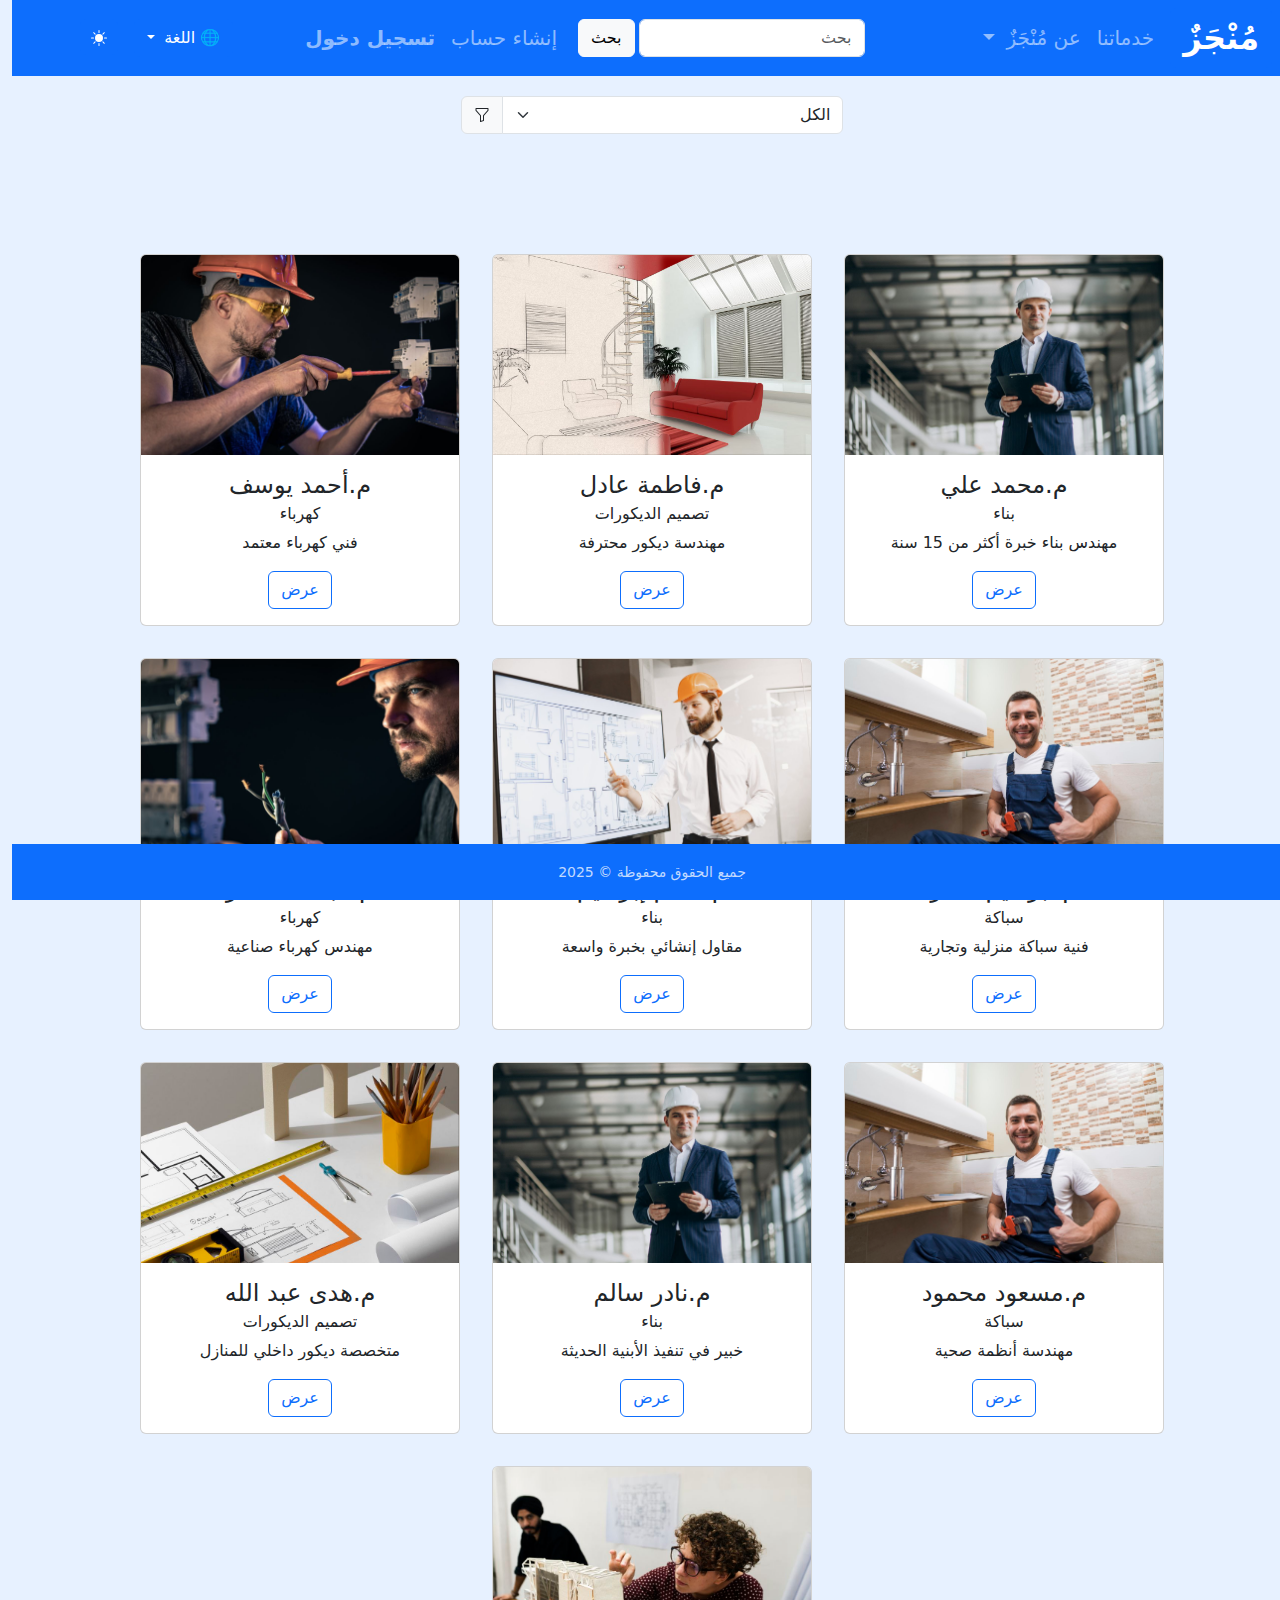
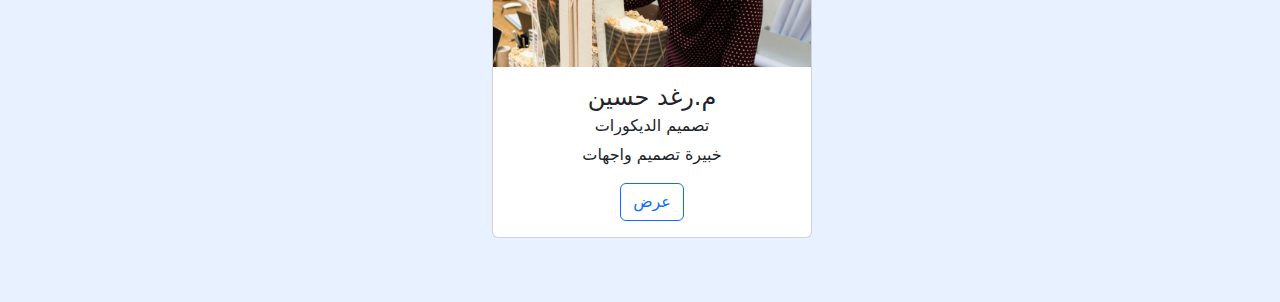
<file: engineer.html>
﻿<!DOCTYPE html>
<html dir="rtl">
<head>
    <meta charset="utf-8" />
    <meta name="viewport" content="width=device-width, initial-scale=1">
    <title>enginerpage</title>
    <link rel="icon" type="image/x-icon" href="/img/">
    <link href="lib/bootstrap/css/bootstrap.rtl.css" rel="stylesheet" />
    <link rel="preconnect" href="https://fonts.googleapis.com">
    <link rel="preconnect" href="https://fonts.gstatic.com" crossorigin>
    <link href="https://fonts.googleapis.com/css2?family=Marhey:wght@300..700&display=swap" rel="stylesheet">

    <style>
        body {
            transition: background-color 0.3s, color 0.3s;
            background-color: #e7f1ff;
            color: #0a192f;
        }

        .dark-mode {
            background-color: #021c45;
            color: #f1f5f9;
        }

        .hidden {
            display: none;
        }

        .toggle-btn {
            padding: 5px 10px;
            cursor: pointer;
            font-size: 16px;
        }
        .image-container {
            width: 100%;
            height: 200px; /* يمكنك تعديل الارتفاع حسب رغبتك */
            overflow: hidden;
        }

            .image-container img {
                width: 100%;
                height: 100%;
                object-fit: cover;
            }


    </style>

</head>
<body class="mt-5 mt-xl-5">
    <nav class="navbar navbar-expand-lg bg-primary m-0 fixed-top navbar-dark">
        <div class="container-fluid">
            <!-- شعار -->
            <a class="navbar-brand mx-2 fs-2 fw-bold btn btn-primary " href="index.html">مُنْجَزٌ</a>

            <!-- زر القائمة عند الشاشات الصغيرة -->
            <button class="navbar-toggler" type="button" data-bs-toggle="collapse" data-bs-target="#mainMenu">
                <span class="navbar-toggler-icon"></span>
            </button>

            <!-- القائمة الرئيسية -->
            <div class="collapse navbar-collapse" id="mainMenu">

                <!-- روابط الخدمات -->
                <ul class="navbar-nav me-auto w-25 mb-2 mb-lg-0">
                    <li class="nav-item">
                        <a class="nav-link fs-5 btn btn-primary" href="#serviess">خدماتنا</a>
                    </li>
                    <li class="nav-item dropdown">
                        <a class="nav-link  btn btn-primary fs-5 dropdown-toggle" href="#" data-bs-toggle="dropdown">
                            عن مُنْجَزٌ
                        </a>
                        <ul class="dropdown-menu">
                            <li><a class="dropdown-item  btn btn-primary " href="about.html">من نحن</a></li>
                            <li><a class="dropdown-item  btn btn-primary" href="contactUs.html"> تواصل معنا </a></li>
                        </ul>
                    </li>
                </ul>

                <!-- مربع البحث -->
                <form class="d-flex me-auto ">
                    <input class="form-control me-1" type="search" placeholder="بحث">
                    <button class="btn btn-light" type="submit">بحث</button>
                </form>

                <!-- روابط الحساب -->
                <ul class="navbar-nav  me-3 mb-2 mb-lg-0">
                    <li id="liaddser" class="nav-item "><a class="nav-link fs-5 btn btn-primary" href="addService.html">إضافة خدمة</a></li>
                    <li id="lireser" class="nav-item "><a class="nav-link fs-5 btn btn-primary" href="reservations.html">الحجوزات</a></li>
                    <li id="liregis" class="nav-item  "><a class="nav-link fs-5  btn btn-primary" href="Register.html">إنشاء حساب</a></li>
                    <li id="lilogin" class="nav-item "><a class="nav-link fs-5 fw-bold btn btn-primary" href="login.html">تسجيل دخول</a></li>
                </ul>

                <!-- اللغة + الوضع -->
                <ul class="navbar-nav mx-5  ">
                    <li class="nav-item dropdown mb-2 mb-xl-0">
                        <button class=" btn btn-primary dropdown-toggle me-2" type="button" data-bs-toggle="dropdown">
                            🌐 اللغة
                        </button>
                        <ul class="dropdown-menu">
                            <li><a class="dropdown-item  btn btn-primary" href="#">العربية</a></li>
                            <li><a class="dropdown-item  btn btn-primary" href="#">English</a></li>
                        </ul>
                    </li>

                    <li class="nav-item dropdown me-2 ms-0 ms-xl-2  mb-2 mb-xl-0">
                        <button id="sun" class="btn  btn-primary toggle-btn" onclick="toggleMode() " type="button">
                            <span>
                                <svg xmlns="http://www.w3.org/2000/svg" width="16" height="16" fill="currentColor" class="bi bi-sun-fill" viewBox="0 0 16 16">
                                    <path d="M8 12a4 4 0 1 0 0-8 4 4 0 0 0 0 8M8 0a.5.5 0 0 1 .5.5v2a.5.5 0 0 1-1 0v-2A.5.5 0 0 1 8 0m0 13a.5.5 0 0 1 .5.5v2a.5.5 0 0 1-1 0v-2A.5.5 0 0 1 8 13m8-5a.5.5 0 0 1-.5.5h-2a.5.5 0 0 1 0-1h2a.5.5 0 0 1 .5.5M3 8a.5.5 0 0 1-.5.5h-2a.5.5 0 0 1 0-1h2A.5.5 0 0 1 3 8m10.657-5.657a.5.5 0 0 1 0 .707l-1.414 1.415a.5.5 0 1 1-.707-.708l1.414-1.414a.5.5 0 0 1 .707 0m-9.193 9.193a.5.5 0 0 1 0 .707L3.05 13.657a.5.5 0 0 1-.707-.707l1.414-1.414a.5.5 0 0 1 .707 0m9.193 2.121a.5.5 0 0 1-.707 0l-1.414-1.414a.5.5 0 0 1 .707-.707l1.414 1.414a.5.5 0 0 1 0 .707M4.464 4.465a.5.5 0 0 1-.707 0L2.343 3.05a.5.5 0 1 1 .707-.707l1.414 1.414a.5.5 0 0 1 0 .708" />
                                </svg>
                            </span>

                        </button>
                        <button id="moon" class="btn  btn-primary toggle-btn hidden" onclick="toggleMode() " type="button">
                            <span>
                                <svg xmlns="http://www.w3.org/2000/svg" width="16" height="16" fill="currentColor" class="bi bi-moon-stars-fill" viewBox="0 0 16 16">
                                    <path d="M6 .278a.77.77 0 0 1 .08.858 7.2 7.2 0 0 0-.878 3.46c0 4.021 3.278 7.277 7.318 7.277q.792-.001 1.533-.16a.79.79 0 0 1 .81.316.73.73 0 0 1-.031.893A8.35 8.35 0 0 1 8.344 16C3.734 16 0 12.286 0 7.71 0 4.266 2.114 1.312 5.124.06A.75.75 0 0 1 6 .278" />
                                    <path d="M10.794 3.148a.217.217 0 0 1 .412 0l.387 1.162c.173.518.579.924 1.097 1.097l1.162.387a.217.217 0 0 1 0 .412l-1.162.387a1.73 1.73 0 0 0-1.097 1.097l-.387 1.162a.217.217 0 0 1-.412 0l-.387-1.162A1.73 1.73 0 0 0 9.31 6.593l-1.162-.387a.217.217 0 0 1 0-.412l1.162-.387a1.73 1.73 0 0 0 1.097-1.097zM13.863.099a.145.145 0 0 1 .274 0l.258.774c.115.346.386.617.732.732l.774.258a.145.145 0 0 1 0 .274l-.774.258a1.16 1.16 0 0 0-.732.732l-.258.774a.145.145 0 0 1-.274 0l-.258-.774a1.16 1.16 0 0 0-.732-.732l-.774-.258a.145.145 0 0 1 0-.274l.774-.258c.346-.115.617-.386.732-.732z" />
                                </svg>
                            </span>
                        </button>
                        <button id="btnexit" class="btn  btn-primary toggle-btn " type="button">
                            <span>
                                <svg xmlns="http://www.w3.org/2000/svg" width="16" height="16" fill="currentColor" class="bi bi-box-arrow-left" viewBox="0 0 16 16">
                                    <path fill-rule="evenodd" d="M6 12.5a.5.5 0 0 0 .5.5h8a.5.5 0 0 0 .5-.5v-9a.5.5 0 0 0-.5-.5h-8a.5.5 0 0 0-.5.5v2a.5.5 0 0 1-1 0v-2A1.5 1.5 0 0 1 6.5 2h8A1.5 1.5 0 0 1 16 3.5v9a1.5 1.5 0 0 1-1.5 1.5h-8A1.5 1.5 0 0 1 5 12.5v-2a.5.5 0 0 1 1 0z" />
                                    <path fill-rule="evenodd" d="M.146 8.354a.5.5 0 0 1 0-.708l3-3a.5.5 0 1 1 .708.708L1.707 7.5H10.5a.5.5 0 0 1 0 1H1.707l2.147 2.146a.5.5 0 0 1-.708.708z" />
                                </svg>
                            </span>
                        </button>
                    </li>
                </ul>

            </div>
        </div>
    </nav>



    <div class="row justify-content-center m-5 py-5">

        <div class="col-12 col-md-10 col-xl-8  justify-content-center  align-items-center ">

            <div class="input-group mb-3 w-50 m-auto">

                <select class="form-select" id="filters">
                    <option value="الكل">الكل </option>
                    <option value="تصميم الديكورات">تصميم الديكورات</option>
                    <option value="كهرباء">كهرباء</option>
                    <option value="بناء">بناء</option>
                    <option value="سباكة">سباكة</option>
                </select>
                <label class="input-group-text" for="fieldeng" id="basic-addon1">
                    <svg xmlns="http://www.w3.org/2000/svg" width="16" height="16" fill="currentColor" class="bi bi-funnel" viewBox="0 0 16 16">
                        <path d="M1.5 1.5A.5.5 0 0 1 2 1h12a.5.5 0 0 1 .5.5v2a.5.5 0 0 1-.128.334L10 8.692V13.5a.5.5 0 0 1-.342.474l-3 1A.5.5 0 0 1 6 14.5V8.692L1.628 3.834A.5.5 0 0 1 1.5 3.5zm1 .5v1.308l4.372 4.858A.5.5 0 0 1 7 8.5v5.306l2-.666V8.5a.5.5 0 0 1 .128-.334L13.5 3.308V2z" />
                    </svg>
                </label>
            </div>
        </div>
    </div>

    <div class="row  justify-content-center  align-items-center my-5">
        <div class="col-12">
            <div id="servContainers" class="row servContainer g-2 justify-content-center ">




            </div>
        </div>
    </div>
    <div class="offcanvas offcanvas-end" data-bs-scroll="true" tabindex="-1" id="offcanvasScrolling" aria-labelledby="offcanvasWithBothOptionsLabel">

        <!--<div class="offcanvas offcanvas-end" data-bs-scroll="true" data-bs-backdrop="false" tabindex="-1" id="offcanvasScrolling" aria-labelledby="offcanvasScrollingLabel">-->
        <div class="offcanvas-header">
            <h5 class="offcanvas-title " id="offcanvasScrollingLabel">عنوان</h5>
            <button type="button" class="btn-close" data-bs-dismiss="offcanvas" aria-label="Close"></button>
        </div>
        <div class="offcanvas-body" id="offcanvasContent">

        </div>
    </div>





    <footer class=" text-white text-opacity-75 m-0 py-3 position-fixed bottom-0 w-100  bg-primary text-center">
        <small> جميع الحقوق محفوظة &copy; 2025 </small>
    </footer>

    <script src="lib/bootstrap/js/bootstrap.bundle.min.js"></script>
    <script src="js/index.js"></script>
</body>
</html>
</file>
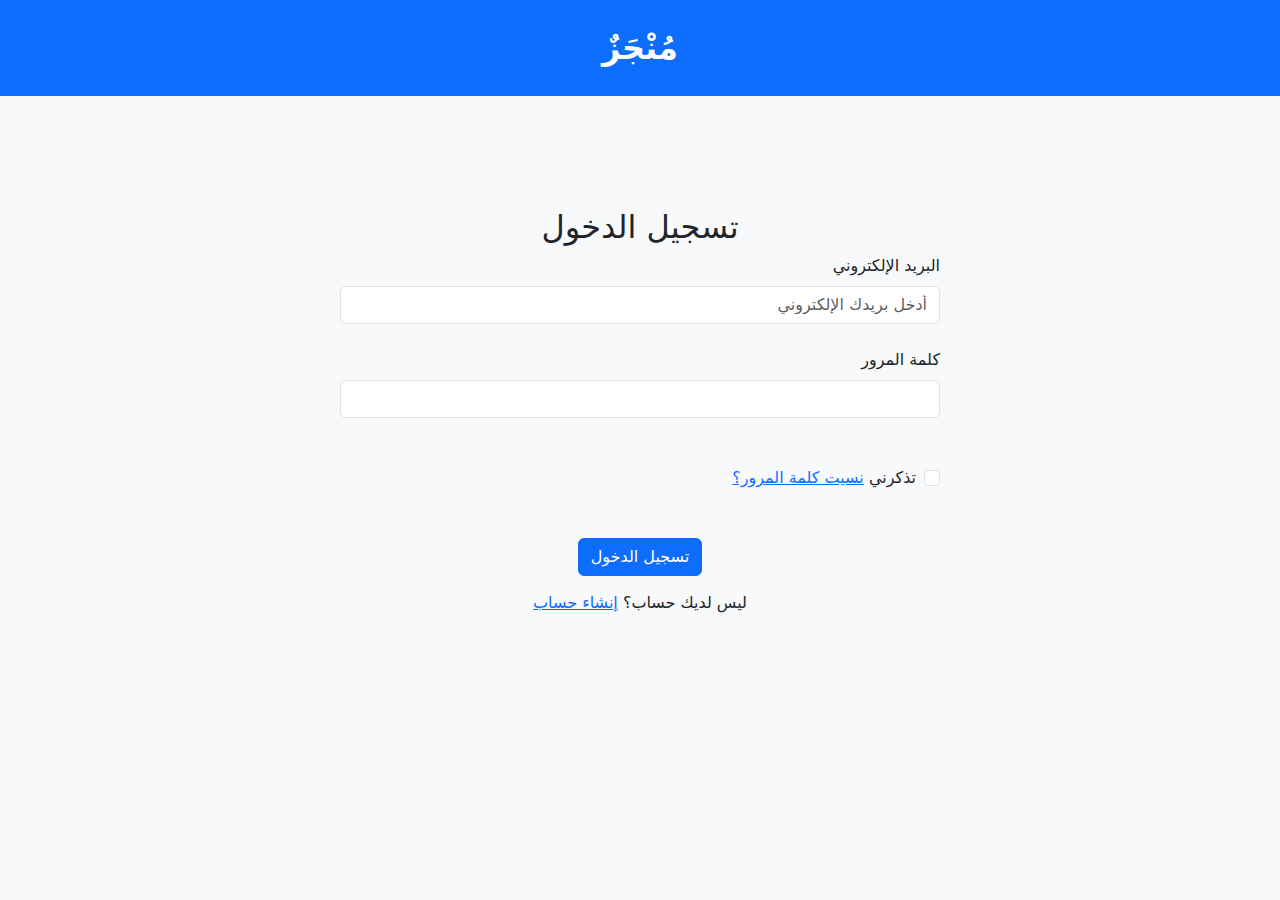
<file: login.html>
﻿<!DOCTYPE html>
<html dir="rtl">
<head>
    <meta charset="utf-8" />
    <meta name="viewport" content="width=device-width, initial-scale=1">
    <title>Monjez</title>
    <link rel="icon" type="image/x-icon" href="/img/">
    <link href="lib/bootstrap/css/bootstrap.rtl.css" rel="stylesheet" />




</head>
<body class="bg-body-tertiary">
    <div class="row bg-primary  p-4  m-0 ">
        <div class="fs-2  justify-content-center text-center">
            <a href="index.html" style="text-decoration:none;color:#fff; font-weight:bold;">مُنْجَزٌ</a>
        </div>
    </div>
    <br />
    <br />
    <br />
    <br />
    <div class="row m-2 p-2 bg-body-tertiary justify-content-center  ">
        <div class="col-11 col-md-9 col-lg-7 col-xl-6 justify-content-center align-items-center ">
            <h2 class="text-center">تسجيل الدخول</h2>
            <form>
                <label for="logEmail" class="form-label">البريد الإلكتروني</label>
                <input type="email" id="logEmail" class="form-control" placeholder="أدخل بريدك الإلكتروني" style="direction:rtl;text-align:right;"   required>
                <br />
               
                <div class="mb-3">
                    <label for="logPassword" class="form-label">كلمة المرور</label>
                    <input type="password" class="form-control" id="logPassword">
                </div>
                
                <div class="form-check justify-content-between my-5">
                    <input class="form-check-input" type="checkbox"><label class="form-check-label"> تذكرني</label>

                    <a href="#">نسيت كلمة المرور؟</a>
                </div>

                <div class="justify-content-center align-items-center text-center">
                    <button type="submit" onclick="logins(event)" class="btn btn-primary  text-center">تسجيل الدخول</button>

                </div>

                <p style="text-align:center; margin-top:15px;">ليس لديك حساب؟ <a href="Register.html">إنشاء حساب</a></p>
            </form>


        </div>
    </div>









    <script src="lib/bootstrap/js/bootstrap.bundle.min.js"></script>

    <script src="js/index.js"></script>

</body>
</html>
</file>
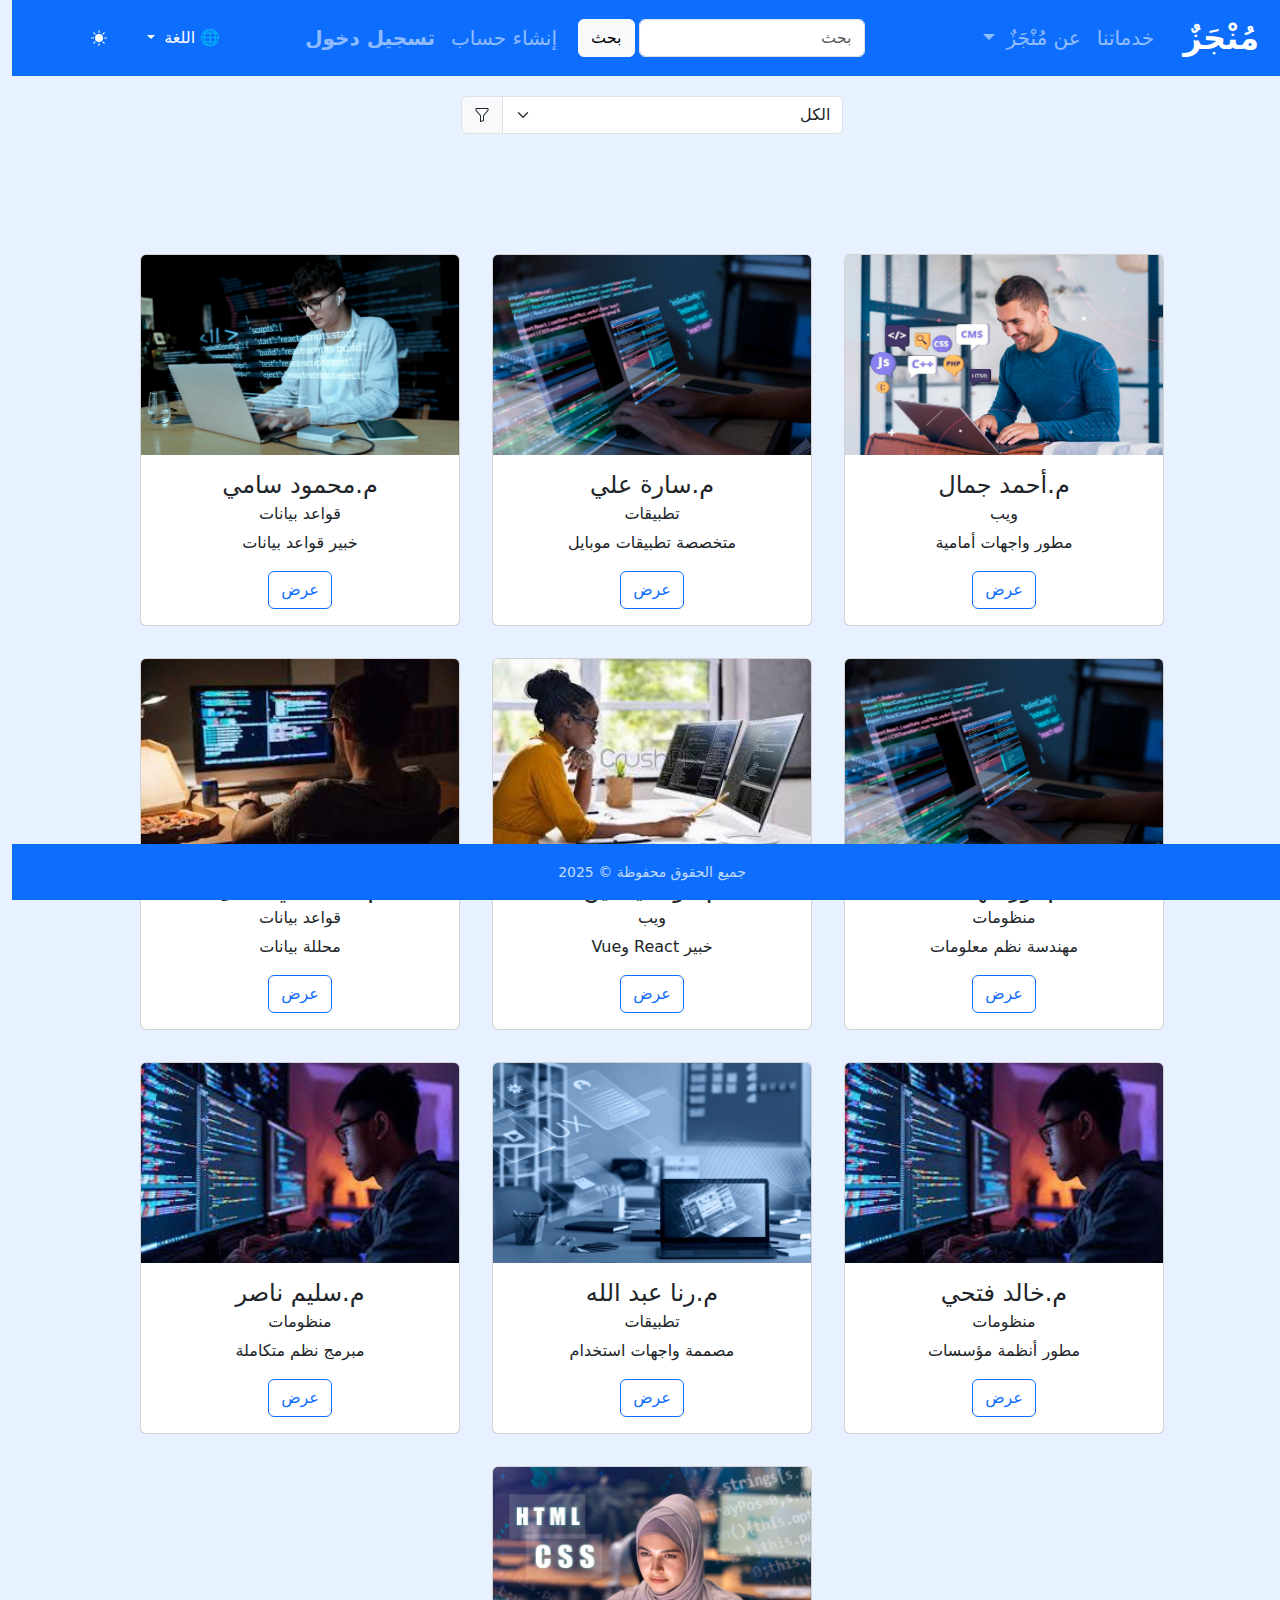
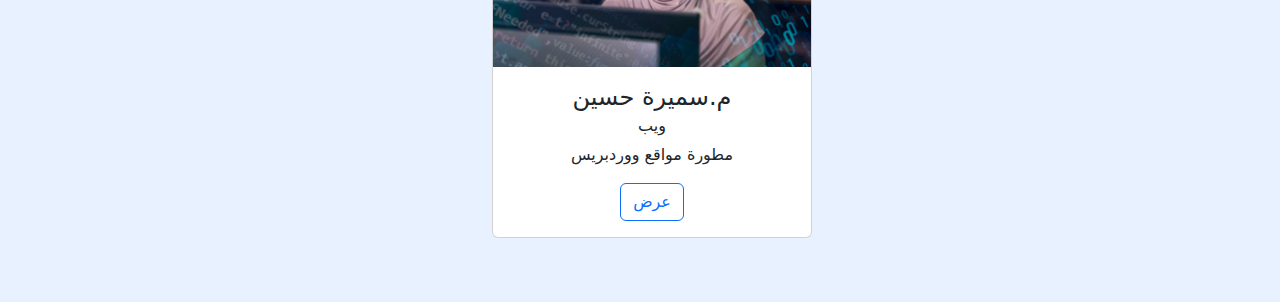
<file: programmerpage.html>
﻿<!DOCTYPE html>
<html dir="rtl">
<head>
    <meta charset="utf-8" />
    <meta name="viewport" content="width=device-width, initial-scale=1">
    <title>programpage</title>
    <link rel="icon" type="image/x-icon" href="/img/">
    <link href="lib/bootstrap/css/bootstrap.rtl.css" rel="stylesheet" />
    <link rel="preconnect" href="https://fonts.googleapis.com">
    <link rel="preconnect" href="https://fonts.gstatic.com" crossorigin>
    <link href="https://fonts.googleapis.com/css2?family=Marhey:wght@300..700&display=swap" rel="stylesheet">

    <style>
        body {
            transition: background-color 0.3s, color 0.3s;
            background-color: #e7f1ff;
            color: #0a192f;
        }

        .dark-mode {
            background-color: #021c45;
            color: #f1f5f9;
        }

        .hidden {
            display: none;
        }

        .toggle-btn {
            padding: 5px 10px;
            cursor: pointer;
            font-size: 16px;
        }
        .image-container {
            width: 100%;
            height: 200px; /* يمكنك تعديل الارتفاع حسب رغبتك */
            overflow: hidden;
        }

            .image-container img {
                width: 100%;
                height: 100%;
                object-fit: fill;
            }
    </style>



</head>
<body class="mt-5 mt-xl-5">
    <nav class="navbar navbar-expand-lg m-0 bg-primary fixed-top navbar-dark">
        <div class="container-fluid">
            <!-- شعار -->
            <a class="navbar-brand mx-2 fs-2 fw-bold btn btn-primary" href="index.html">مُنْجَزٌ</a>

            <!-- زر القائمة عند الشاشات الصغيرة -->
            <button class="navbar-toggler" type="button" data-bs-toggle="collapse" data-bs-target="#mainMenu">
                <span class="navbar-toggler-icon"></span>
            </button>

            <!-- القائمة الرئيسية -->
            <div class="collapse navbar-collapse" id="mainMenu">

                <!-- روابط الخدمات -->
                <ul class="navbar-nav me-auto w-25 mb-2 mb-lg-0">
                    <li class="nav-item">
                        <a class="nav-link fs-5 btn btn-primary" href="#serviess">خدماتنا</a>
                    </li>
                    <li class="nav-item dropdown">
                        <a class="nav-link  btn btn-primary fs-5 dropdown-toggle" href="#" data-bs-toggle="dropdown">
                            عن مُنْجَزٌ
                        </a>
                        <ul class="dropdown-menu">
                            <li><a class="dropdown-item  btn btn-primary " href="about.html">من نحن</a></li>
                            <li><a class="dropdown-item  btn btn-primary" href="contactUs.html"> تواصل معنا </a></li>
                        </ul>
                    </li>
                </ul>

                <!-- مربع البحث -->
                <form class="d-flex me-auto ">
                    <input class="form-control me-1" type="search" placeholder="بحث">
                    <button class="btn btn-light" type="submit">بحث</button>
                </form>

                <!-- روابط الحساب -->
                <ul class="navbar-nav  me-3 mb-2 mb-lg-0">
                    <li id="liaddser" class="nav-item "><a class="nav-link fs-5 btn btn-primary" href="addService.html">إضافة خدمة</a></li>
                    <li id="lireser" class="nav-item "><a class="nav-link fs-5 btn btn-primary" href="reservations.html">الحجوزات</a></li>
                    <li id="liregis" class="nav-item  "><a class="nav-link fs-5  btn btn-primary" href="Register.html">إنشاء حساب</a></li>
                    <li id="lilogin" class="nav-item "><a class="nav-link fs-5 fw-bold btn btn-primary" href="login.html">تسجيل دخول</a></li>
                </ul>

                <!-- اللغة + الوضع -->
                <ul class="navbar-nav mx-5  ">
                    <li class="nav-item dropdown mb-2 mb-xl-0">
                        <button class=" btn btn-primary dropdown-toggle me-2" type="button" data-bs-toggle="dropdown">
                            🌐 اللغة
                        </button>
                        <ul class="dropdown-menu">
                            <li><a class="dropdown-item  btn btn-primary" href="#">العربية</a></li>
                            <li><a class="dropdown-item  btn btn-primary" href="#">English</a></li>
                        </ul>
                    </li>

                    <li class="nav-item dropdown me-2 ms-0 ms-xl-2  mb-2 mb-xl-0">
                        <button id="sun" class="btn  btn-primary toggle-btn" onclick="toggleMode() " type="button">
                            <span>
                                <svg xmlns="http://www.w3.org/2000/svg" width="16" height="16" fill="currentColor" class="bi bi-sun-fill" viewBox="0 0 16 16">
                                    <path d="M8 12a4 4 0 1 0 0-8 4 4 0 0 0 0 8M8 0a.5.5 0 0 1 .5.5v2a.5.5 0 0 1-1 0v-2A.5.5 0 0 1 8 0m0 13a.5.5 0 0 1 .5.5v2a.5.5 0 0 1-1 0v-2A.5.5 0 0 1 8 13m8-5a.5.5 0 0 1-.5.5h-2a.5.5 0 0 1 0-1h2a.5.5 0 0 1 .5.5M3 8a.5.5 0 0 1-.5.5h-2a.5.5 0 0 1 0-1h2A.5.5 0 0 1 3 8m10.657-5.657a.5.5 0 0 1 0 .707l-1.414 1.415a.5.5 0 1 1-.707-.708l1.414-1.414a.5.5 0 0 1 .707 0m-9.193 9.193a.5.5 0 0 1 0 .707L3.05 13.657a.5.5 0 0 1-.707-.707l1.414-1.414a.5.5 0 0 1 .707 0m9.193 2.121a.5.5 0 0 1-.707 0l-1.414-1.414a.5.5 0 0 1 .707-.707l1.414 1.414a.5.5 0 0 1 0 .707M4.464 4.465a.5.5 0 0 1-.707 0L2.343 3.05a.5.5 0 1 1 .707-.707l1.414 1.414a.5.5 0 0 1 0 .708" />
                                </svg>
                            </span>

                        </button>
                        <button id="moon" class="btn  btn-primary toggle-btn hidden" onclick="toggleMode() " type="button">
                            <span>
                                <svg xmlns="http://www.w3.org/2000/svg" width="16" height="16" fill="currentColor" class="bi bi-moon-stars-fill" viewBox="0 0 16 16">
                                    <path d="M6 .278a.77.77 0 0 1 .08.858 7.2 7.2 0 0 0-.878 3.46c0 4.021 3.278 7.277 7.318 7.277q.792-.001 1.533-.16a.79.79 0 0 1 .81.316.73.73 0 0 1-.031.893A8.35 8.35 0 0 1 8.344 16C3.734 16 0 12.286 0 7.71 0 4.266 2.114 1.312 5.124.06A.75.75 0 0 1 6 .278" />
                                    <path d="M10.794 3.148a.217.217 0 0 1 .412 0l.387 1.162c.173.518.579.924 1.097 1.097l1.162.387a.217.217 0 0 1 0 .412l-1.162.387a1.73 1.73 0 0 0-1.097 1.097l-.387 1.162a.217.217 0 0 1-.412 0l-.387-1.162A1.73 1.73 0 0 0 9.31 6.593l-1.162-.387a.217.217 0 0 1 0-.412l1.162-.387a1.73 1.73 0 0 0 1.097-1.097zM13.863.099a.145.145 0 0 1 .274 0l.258.774c.115.346.386.617.732.732l.774.258a.145.145 0 0 1 0 .274l-.774.258a1.16 1.16 0 0 0-.732.732l-.258.774a.145.145 0 0 1-.274 0l-.258-.774a1.16 1.16 0 0 0-.732-.732l-.774-.258a.145.145 0 0 1 0-.274l.774-.258c.346-.115.617-.386.732-.732z" />
                                </svg>
                            </span>
                        </button>
                        <button id="btnexit" class="btn  btn-primary toggle-btn " type="button">
                            <span>
                                <svg xmlns="http://www.w3.org/2000/svg" width="16" height="16" fill="currentColor" class="bi bi-box-arrow-left" viewBox="0 0 16 16">
                                    <path fill-rule="evenodd" d="M6 12.5a.5.5 0 0 0 .5.5h8a.5.5 0 0 0 .5-.5v-9a.5.5 0 0 0-.5-.5h-8a.5.5 0 0 0-.5.5v2a.5.5 0 0 1-1 0v-2A1.5 1.5 0 0 1 6.5 2h8A1.5 1.5 0 0 1 16 3.5v9a1.5 1.5 0 0 1-1.5 1.5h-8A1.5 1.5 0 0 1 5 12.5v-2a.5.5 0 0 1 1 0z" />
                                    <path fill-rule="evenodd" d="M.146 8.354a.5.5 0 0 1 0-.708l3-3a.5.5 0 1 1 .708.708L1.707 7.5H10.5a.5.5 0 0 1 0 1H1.707l2.147 2.146a.5.5 0 0 1-.708.708z" />
                                </svg>
                            </span>
                        </button>
                    </li>
                </ul>

            </div>
        </div>
    </nav>




    <div class="row justify-content-center m-5 py-5">

        <div class="col-12 col-md-10 col-xl-8  justify-content-center  align-items-center text-center">
            <div class="input-group mb-3 m-auto w-50">

                <select class="form-select" id="filters">
                    <option value="الكل">الكل </option>
                    <option value="منظومات">منظومات</option>
                    <option value="ويب">ويب</option>
                    <option value="تطبيقات">تطبيقات</option>
                    <option value="قواعد بيانات">قواعد بيانات</option>
                </select>
                <label class="input-group-text" for="fieldpro" id="basic-addon1">
                    <svg xmlns="http://www.w3.org/2000/svg" width="16" height="16" fill="currentColor" class="bi bi-funnel" viewBox="0 0 16 16">
                        <path d="M1.5 1.5A.5.5 0 0 1 2 1h12a.5.5 0 0 1 .5.5v2a.5.5 0 0 1-.128.334L10 8.692V13.5a.5.5 0 0 1-.342.474l-3 1A.5.5 0 0 1 6 14.5V8.692L1.628 3.834A.5.5 0 0 1 1.5 3.5zm1 .5v1.308l4.372 4.858A.5.5 0 0 1 7 8.5v5.306l2-.666V8.5a.5.5 0 0 1 .128-.334L13.5 3.308V2z" />
                    </svg>
                </label>
            </div>
        </div>
    </div>
    <div class="row  justify-content-center  align-items-center my-5">
        <div class="col-12">
            <div id="servContainers" class="row servContainer g-2 justify-content-center ">
                <!--<div class="card m-3 p-0  justify-content-center  align-items-center" style="width: 20rem;">
                    <img src="img/images.jpg" class="card-img-top" />
                    <div class="card-body">
                        <h5 class="card-title">محمد محمد</h5>
                        <p class="card-text"> مبرمج منظومات</p>
                        <button class="btn btn-outline-primary d-block mx-auto"> عرض</button>
                    </div>
                </div>
                <div class="card m-3 p-0 justify-content-center  align-items-center" style="width: 20rem;">
                    <img src="img/images.jpg" class="card-img-top" />
                    <div class="card-body">
                        <h5 class="card-title">محمد محمد</h5>
                        <p class="card-text"> مبرمج منظومات</p>
                        <button class="btn btn-outline-primary d-block mx-auto"> عرض</button>
                    </div>
                </div>
                <div class="card m-3 p-0  justify-content-center  align-items-center" style="width: 20rem;">
                    <img src="img/images.jpg" class="card-img-top" />
                    <div class="card-body">
                        <h5 class="card-title">محمد محمد</h5>
                        <p class="card-text"> مبرمج منظومات</p>
                        <button class="btn btn-outline-primary d-block mx-auto"> عرض</button>
                    </div>
                </div>
                <div class="card m-3 p-0 justify-content-center  align-items-center" style="width: 20rem;">
                    <img src="img/images.jpg" class="card-img-top" />
                    <div class="card-body">
                        <h5 class="card-title">محمد محمد</h5>
                        <p class="card-text"> مبرمج منظومات</p>
                        <button class="btn btn-outline-primary d-block mx-auto"> عرض</button>
                    </div>
                </div>
                <div class="card m-3 p-0  justify-content-center  align-items-center" style="width: 20rem;">
                    <img src="img/images.jpg" class="card-img-top" />
                    <div class="card-body">
                        <h5 class="card-title">محمد محمد</h5>
                        <p class="card-text"> مبرمج منظومات</p>
                        <button class="btn btn-outline-primary d-block mx-auto"> عرض</button>
                    </div>
                </div>
                <div class="card m-3 p-0 justify-content-center  align-items-center" style="width: 20rem;">
                    <img src="img/images.jpg" class="card-img-top" />
                    <div class="card-body">
                        <h5 class="card-title">محمد محمد</h5>
                        <p class="card-text"> مبرمج منظومات</p>
                        <button class="btn btn-outline-primary d-block mx-auto"> عرض</button>
                    </div>
                </div>
                <div class="card m-3 p-0  justify-content-center  align-items-center" style="width: 20rem;">
                    <img src="img/images.jpg" class="card-img-top" />
                    <div class="card-body">
                        <h5 class="card-title">محمد محمد</h5>
                        <p class="card-text"> مبرمج منظومات</p>
                        <button class="btn btn-outline-primary d-block mx-auto"> عرض</button>
                    </div>
                </div>
                <div class="card m-3 p-0 justify-content-center  align-items-center" style="width: 20rem;">
                    <img src="img/images.jpg" class="card-img-top" />
                    <div class="card-body">
                        <h5 class="card-title">محمد محمد</h5>
                        <p class="card-text"> مبرمج منظومات</p>
                        <button class="btn btn-outline-primary d-block mx-auto"> عرض</button>
                    </div>
                </div>-->



            </div>
        </div>
    </div>

    <div class="offcanvas offcanvas-end" data-bs-scroll="true" tabindex="-1" id="offcanvasScrolling" aria-labelledby="offcanvasWithBothOptionsLabel">

        <!--<div class="offcanvas offcanvas-end" data-bs-scroll="true" data-bs-backdrop="false" tabindex="-1" id="offcanvasScrolling" aria-labelledby="offcanvasScrollingLabel">-->
        <div class="offcanvas-header">
            <h5 class="offcanvas-title" id="offcanvasScrollingLabel">عنوان</h5>
            <button type="button" class="btn-close" data-bs-dismiss="offcanvas" aria-label="Close"></button>
        </div>
        <div class="offcanvas-body" id="offcanvasContent">

        </div>
    </div>



    <footer class=" text-white text-opacity-75 py-3 m-0  w-100 position-fixed bottom-0 bg-primary text-center">
        <small> جميع الحقوق محفوظة &copy; 2025 </small>
    </footer>

    <script src="lib/bootstrap/js/bootstrap.bundle.min.js"></script>

    <script src="js/index.js"></script>

</body>
</html>
</file>
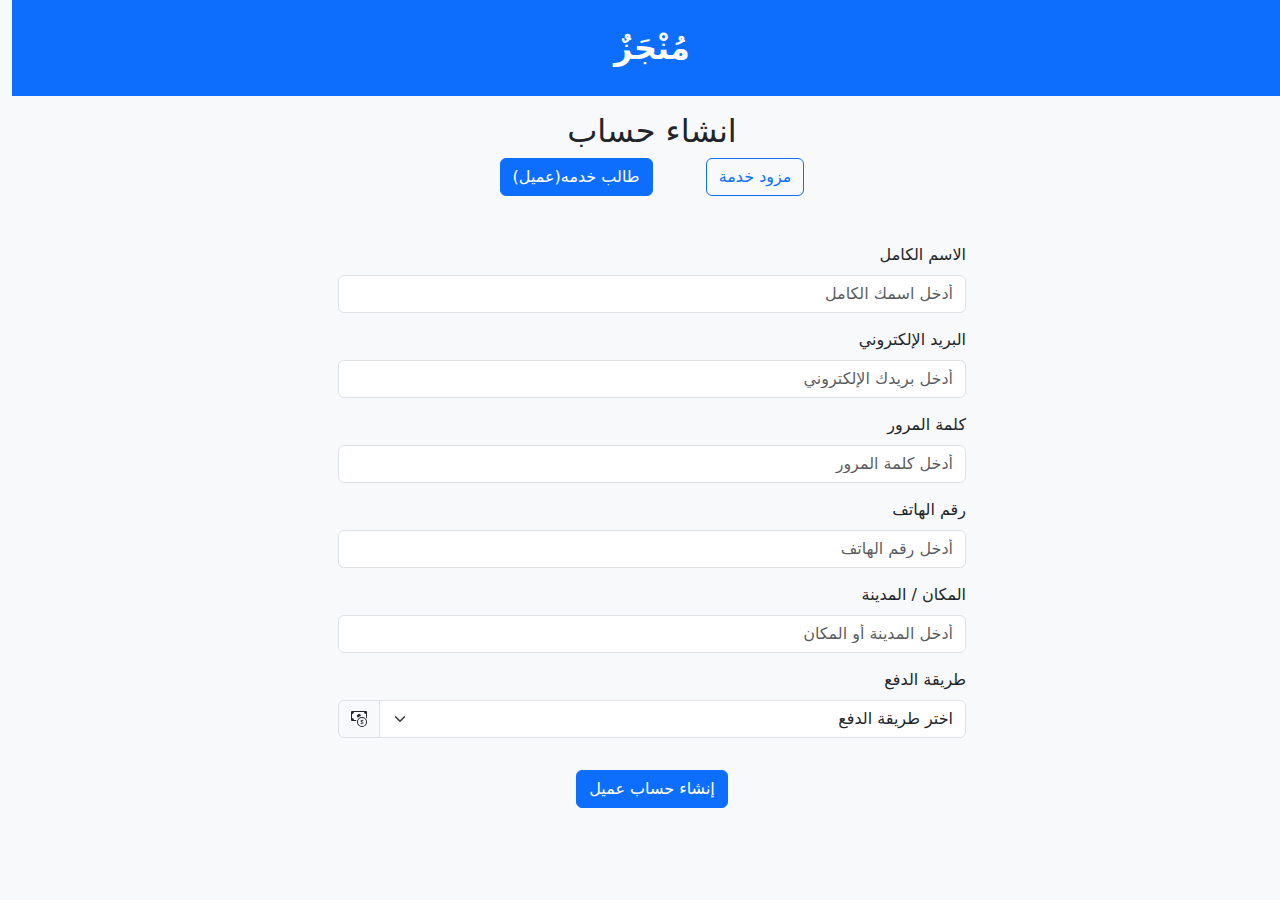
<file: Register.html>
﻿<!DOCTYPE html>
<html dir="rtl">
<head>
    <meta charset="utf-8" />
    <meta name="viewport" content="width=device-width, initial-scale=1">
    <title>Monjez</title>
    <link rel="icon" type="image/x-icon" href="/img/">
    <link href="lib/bootstrap/css/bootstrap.rtl.css" rel="stylesheet" />

    <style>
        .form-label {
        margin-top:15px;
        
        }

    </style>


</head>
<body class="bg-body-tertiary">
    <div class="row bg-primary  p-4 m-0 ">
        <div class="fs-2  justify-content-center text-center">
            <a href="index.html" style="text-decoration:none;color:#fff; font-weight:bold;">مُنْجَزٌ</a>
        </div>
    </div>
    <div class="row  justify-content-center my-3">
        <div class="col-11 col-md-9 col-xl-6 justify-content-between align-items-center  text-center  ">
            <h2 class="text-center mb-2">انشاء حساب</h2>
            <button id="btnprov" class="btn btn-outline-primary mx-4 " onclick="addprov() ">مزود خدمة</button>
            <button id="btnprov2" class="btn btn-primary mx-4 " style="display:none;" onclick="addprov() ">مزود خدمة</button>
            <button id="btncust2" class="btn btn-primary mx-4  "  onclick="addcust()"> طالب خدمه(عميل)</button>
            <button id="btncust" class="btn btn-outline-primary mx-4  " style="display:none;" onclick="addcust()"> طالب خدمه(عميل)</button>

        </div>
        </div>
        <div class="row  justify-content-center my-3">
            <div class="col-10 col-md-8 col-xl-6 justify-content-between align-items-center    ">


                <!-- نموذج مزود الخدمة -->
                <form id="serprov" class="active" style="display:none;">
                    <label class="form-label" for="pName">الاسم الكامل</label>
                    <input type="text" class="form-control" id="pName"  style="direction:rtl;text-align:right;"  placeholder="أدخل اسمك الكامل" required>

                    <label class="form-label" for="pEmail">البريد الإلكتروني</label>
                    <input type="email" class="form-control" id="pEmail" style="direction:rtl;text-align:right;"  placeholder="أدخل بريدك الإلكتروني" required>

                    <label class="form-label" for="pPassword">كلمة المرور</label>
                    <input type="password" class="form-control" id="pPassword"  style="direction:rtl;text-align:right;"  placeholder="أدخل كلمة المرور" required>


                    <!--<label class="form-label">المجال:</label><br />
                    <select class="form-select" id="field" required>
                        <option value="">اخترالمجال</option>
                        <option value="طب">طب</option>
                        <option value="برمجة">برمجة</option>
                        <option value="انشاء">انشاء</option>
                        <option value="تعليم">تعليم</option>
                    </select><br />

                    <label class="form-label">التخصص:</label><br />
                    <select class="form-select" id="fielddoc" required>
                        <option value="">اخترالتخصص</option>
                        <option value="اطفال">اطفال</option>
                        <option value="جراحة عامة">جراحة عامة</option>
                        <option value="قلب">قلب</option>
                        <option value="عظام">عظام</option>
                        <option value="مخ واعصاب">مخ واعصاب</option>
                    </select>

                    <select class="form-select" id="fieldpro" required>
                        <option value="">اختر التخصص</option>
                        <option value="منظومات">منظومات</option>
                        <option value="ويب">ويب</option>
                        <option value="تطبيقات">تطبيقات</option>
                        <option value="قواعد بيانات">قواعد بيانات</option>
                    </select>

                    <select class="form-select" id="fieldeng" required>
                        <option value="">اختر التخصص</option>
                        <option value="تصميم الديكورات">تصميم الديكورات</option>
                        <option value="كهرباء">كهرباء</option>
                        <option value="بناء">بناء</option>
                        <option value="سباكة">سباكة</option>
                    </select>

                    <select class="form-select" id="fieldteach" required>
                        <option value="">اختر التخصص</option>
                        <option value="رياضيات">رياضيات</option>
                        <option value="فيزياء">فيزياء</option>
                        <option value="كيمياء">كيمياء</option>
                        <option value="اللغةالعربية">اللغةالعربية</option>
                        <option value="اللغةالانجليزية">اللغةالانجليزية</option>
                    </select><br />-->
                    <!--<label class="form-label mt-3 p-1" for="male">الجنس</label>
                    <div class="  p-2 ">
                        <input type="radio" class="btn-check" name="gender" id="male" autocomplete="off" checked>
                        <label class="btn btn-outline-primary me-3" for="male">ذكر</label>

                        <input type="radio" class="btn-check" name="gender" id="female" autocomplete="off">
                        <label class="btn btn-outline-danger" for="female">أنثى</label>
                    </div>-->

                    <label class="form-label" for="pDescription">الوصف الشخصي / نبذة</label>
                    <textarea id="pDescription" class="form-control" rows="4"  style="direction:rtl;text-align:right;"  placeholder="اكتب نبذة عن خبرتك" required></textarea>

                    <label class="form-label" for="pLocation">الموقع / المدينة</label>
                    <input type="text" id="pLocation" class="form-control"  style="direction:rtl;text-align:right;"  placeholder="أدخل موقعك أو مدينتك" required>

                    <label class="form-label" for="pPhone">رقم الهاتف</label>
                    <input type="tel" class="form-control" id="pPhone"  style="direction:rtl;text-align:right;"  placeholder="أدخل رقم الهاتف" required>


                    <!--<label class="form-label" for="pImage">صورة شخصية أو لوجو</label>
                    <input type="file" id="pImage" class="form-control" accept="image/*">-->
                    <!--<label class="form-label" for="pPrice"></label>
                    <input type="text" id="pPrice" class="form-control" placeholder="اختياري – بالساعة أو حسب الخدمة">-->
                    <!--<label class="form-label" for="pAvailability">توفر الوقت</label>
                    <input type="text" id="pAvailability" class="form-control" placeholder="مثال: 9 صباحًا – 5 مساءً" required>-->

                    <div class="text-center">
                        <button type="submit" onclick="addUsers(event)" class="btn btn-primary text-center my-3">إنشاء حساب مزود الخدمة</button>
                    </div>
                </form>

            </div>
        </div>
        <div class="row  justify-content-center my-3">
            <div class="col-10 col-md-8 col-xl-6 justify-content-between align-items-center    ">

                <form id="sercust">
                    <label class="form-label" for="cName">الاسم الكامل</label>
                    <input type="text" class="form-control" id="cName"  style="direction:rtl;text-align:right;"  placeholder="أدخل اسمك الكامل" required>

                    <label class="form-label" for="cEmail">البريد الإلكتروني</label>
                    <input type="email" class="form-control" id="cEmail"  style="direction:rtl;text-align:right;"  placeholder="أدخل بريدك الإلكتروني" required>

                    <label class="form-label" for="cPassword">كلمة المرور</label>
                    <input type="password" class="form-control" id="cPassword"  style="direction:rtl;text-align:right;"  placeholder="أدخل كلمة المرور" required>

                    <label class="form-label" for="cPhone">رقم الهاتف</label>
                    <input type="tel" class="form-control" id="cPhone"  style="direction:rtl;text-align:right;"  placeholder="أدخل رقم الهاتف" required>

                    <label class="form-label" for="cLocation">المكان / المدينة</label>
                    <input type="text" class="form-control" id="cLocation"  style="direction:rtl;text-align:right;"  placeholder="أدخل المدينة أو المكان" required>
                    <div class="mb-3 ">
                        <label for="cPayment" class="form-label">طريقة الدفع</label>
                        <div class="input-group">

                            <select class="form-select" id="cPayment">
                                <option value="">اختر طريقة الدفع</option>
                                <option value="كاش">كاش</option>
                                <option value="بطاقة">بطاقة</option>
                            </select>
                            <span class="input-group-text" id="basic-addon1">
                                <svg xmlns="http://www.w3.org/2000/svg" width="16" height="16" fill="currentColor" class="bi bi-cash-coin" viewBox="0 0 16 16">
                                    <path fill-rule="evenodd" d="M11 15a4 4 0 1 0 0-8 4 4 0 0 0 0 8m5-4a5 5 0 1 1-10 0 5 5 0 0 1 10 0" />
                                    <path d="M9.438 11.944c.047.596.518 1.06 1.363 1.116v.44h.375v-.443c.875-.061 1.386-.529 1.386-1.207 0-.618-.39-.936-1.09-1.1l-.296-.07v-1.2c.376.043.614.248.671.532h.658c-.047-.575-.54-1.024-1.329-1.073V8.5h-.375v.45c-.747.073-1.255.522-1.255 1.158 0 .562.378.92 1.007 1.066l.248.061v1.272c-.384-.058-.639-.27-.696-.563h-.668zm1.36-1.354c-.369-.085-.569-.26-.569-.522 0-.294.216-.514.572-.578v1.1zm.432.746c.449.104.655.272.655.569 0 .339-.257.571-.709.614v-1.195z" />
                                    <path d="M1 0a1 1 0 0 0-1 1v8a1 1 0 0 0 1 1h4.083q.088-.517.258-1H3a2 2 0 0 0-2-2V3a2 2 0 0 0 2-2h10a2 2 0 0 0 2 2v3.528c.38.34.717.728 1 1.154V1a1 1 0 0 0-1-1z" />
                                    <path d="M9.998 5.083 10 5a2 2 0 1 0-3.132 1.65 6 6 0 0 1 3.13-1.567" />
                                </svg>
                            </span>
                        </div>
                    </div>
                    <div class="text-center">

                        <button type="submit" onclick="addUsers(event)" class="btn btn-primary my-3  ">إنشاء حساب عميل</button>
                    </div>
                </form>


            </div>
        </div>

        <div class="m-3 p-3"></div>







        <script src="lib/bootstrap/js/bootstrap.bundle.min.js"></script>

        <script src="js/index.js"></script>

</body>
</html>
</file>
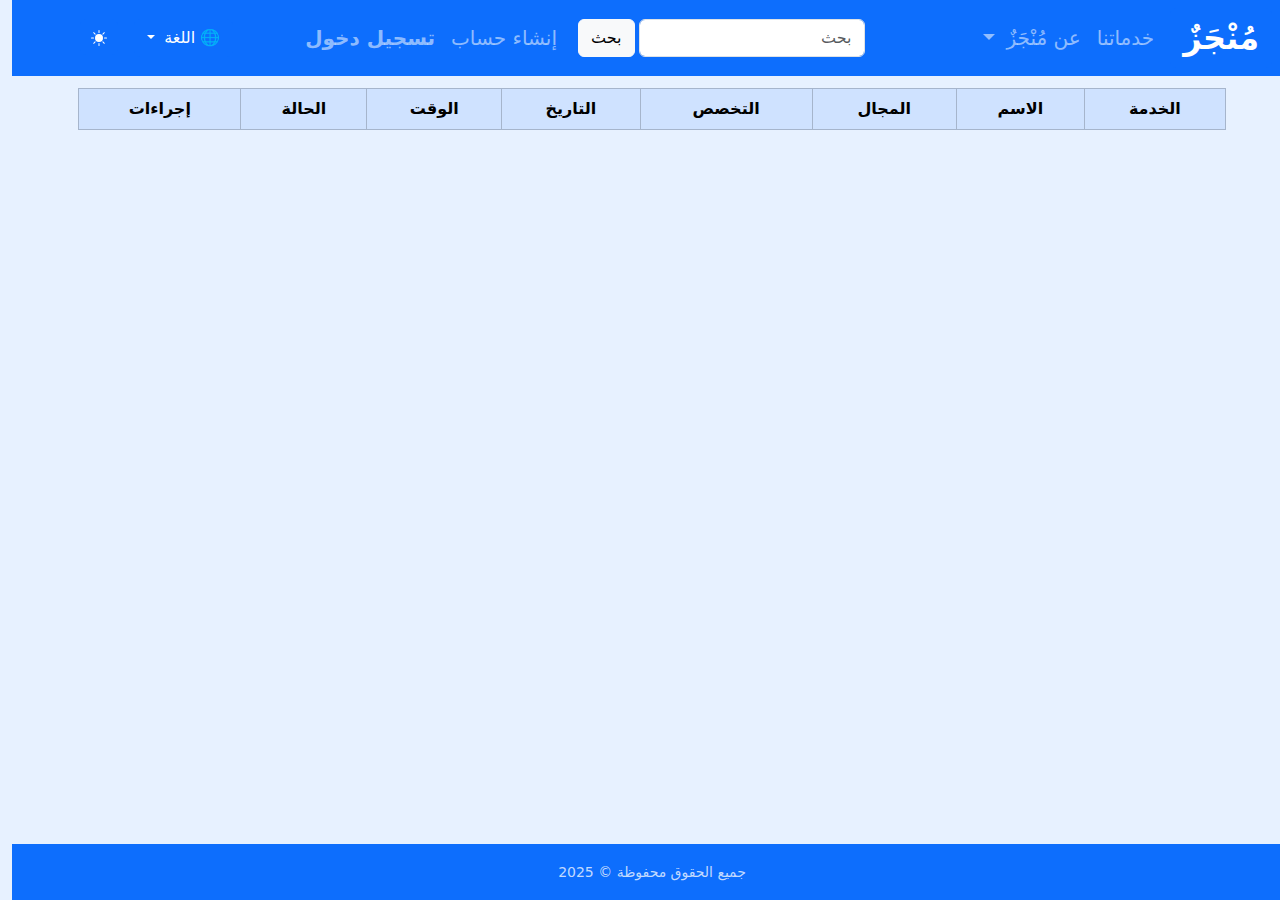
<file: reservations.html>
﻿<!DOCTYPE html>
<html dir="rtl">
<head>
    <meta charset="utf-8" />
    <meta name="viewport" content="width=device-width, initial-scale=1">
    <title>reservationpage</title>
    <link rel="icon" type="image/x-icon" href="/img/">
    <link href="lib/bootstrap/css/bootstrap.rtl.css" rel="stylesheet" />
   
    <style>
        body {
            transition: background-color 0.3s, color 0.3s;
            background-color: #e7f1ff;
            color: #0a192f;
        }

        .dark-mode {
            background-color: #021c45;
            color: #f1f5f9;
        }

        .hidden {
            display: none;
        }

        .toggle-btn {
            padding: 5px 10px;
            cursor: pointer;
            font-size: 16px;
        }
    </style>

</head>
<body class="mt-5 mt-xl-5 ">
    <nav class="navbar navbar-expand-xl bg-primary m-0 fixed-top navbar-dark">
        <div class="container-fluid">
            <!-- شعار -->
            <a class="navbar-brand mx-2 fs-2 fw-bold btn btn-primary" href="index.html">مُنْجَزٌ</a>

            <!-- زر القائمة عند الشاشات الصغيرة -->
            <button class="navbar-toggler" type="button" data-bs-toggle="collapse" data-bs-target="#mainMenu">
                <span class="navbar-toggler-icon"></span>
            </button>

            <!-- القائمة الرئيسية -->
            <div class="collapse navbar-collapse" id="mainMenu">

                <!-- روابط الخدمات -->
                <ul class="navbar-nav me-auto w-25 mb-2 mb-lg-0">
                    <li class="nav-item">
                        <a class="nav-link fs-5 btn btn-primary" href="#serviess">خدماتنا</a>
                    </li>
                    <li class="nav-item dropdown">
                        <a class="nav-link  btn btn-primary fs-5 dropdown-toggle" href="#" data-bs-toggle="dropdown">
                            عن مُنْجَزٌ
                        </a>
                        <ul class="dropdown-menu">
                            <li><a class="dropdown-item  btn btn-primary " href="about.html">من نحن</a></li>
                            <li><a class="dropdown-item  btn btn-primary" href="contactUs.html"> تواصل معنا </a></li>
                        </ul>
                    </li>
                </ul>

                <!-- مربع البحث -->
                <form class="d-flex me-auto ">
                    <input class="form-control me-1" type="search" placeholder="بحث">
                    <button class="btn btn-light" type="submit">بحث</button>
                </form>

                <!-- روابط الحساب -->
                <ul class="navbar-nav  me-3 mb-2 mb-lg-0">
                    <li id="liaddser" class="nav-item "><a class="nav-link fs-5 btn btn-primary" href="addService.html">إضافة خدمة</a></li>
                    <li id="lireser" class="nav-item "><a class="nav-link fs-5 btn btn-primary" href="#">الحجوزات</a></li>
                    <li id="liregis" class="nav-item  "><a class="nav-link fs-5  btn btn-primary" href="Register.html">إنشاء حساب</a></li>
                    <li id="lilogin" class="nav-item "><a class="nav-link fs-5 fw-bold btn btn-primary" href="login.html">تسجيل دخول</a></li>
                </ul>

                <!-- اللغة + الوضع -->
                <ul class="navbar-nav mx-5  ">
                    <li class="nav-item dropdown mb-2 mb-xl-0">
                        <button class=" btn btn-primary dropdown-toggle me-2" type="button" data-bs-toggle="dropdown">
                            🌐 اللغة
                        </button>
                        <ul class="dropdown-menu">
                            <li><a class="dropdown-item  btn btn-primary" href="#">العربية</a></li>
                            <li><a class="dropdown-item  btn btn-primary" href="#">English</a></li>
                        </ul>
                    </li>

                    <li class="nav-item dropdown me-2 ms-0 ms-xl-2  mb-2 mb-xl-0">
                        <button id="sun" class="btn  btn-primary toggle-btn" onclick="toggleMode() " type="button">
                            <span>
                                <svg xmlns="http://www.w3.org/2000/svg" width="16" height="16" fill="currentColor" class="bi bi-sun-fill" viewBox="0 0 16 16">
                                    <path d="M8 12a4 4 0 1 0 0-8 4 4 0 0 0 0 8M8 0a.5.5 0 0 1 .5.5v2a.5.5 0 0 1-1 0v-2A.5.5 0 0 1 8 0m0 13a.5.5 0 0 1 .5.5v2a.5.5 0 0 1-1 0v-2A.5.5 0 0 1 8 13m8-5a.5.5 0 0 1-.5.5h-2a.5.5 0 0 1 0-1h2a.5.5 0 0 1 .5.5M3 8a.5.5 0 0 1-.5.5h-2a.5.5 0 0 1 0-1h2A.5.5 0 0 1 3 8m10.657-5.657a.5.5 0 0 1 0 .707l-1.414 1.415a.5.5 0 1 1-.707-.708l1.414-1.414a.5.5 0 0 1 .707 0m-9.193 9.193a.5.5 0 0 1 0 .707L3.05 13.657a.5.5 0 0 1-.707-.707l1.414-1.414a.5.5 0 0 1 .707 0m9.193 2.121a.5.5 0 0 1-.707 0l-1.414-1.414a.5.5 0 0 1 .707-.707l1.414 1.414a.5.5 0 0 1 0 .707M4.464 4.465a.5.5 0 0 1-.707 0L2.343 3.05a.5.5 0 1 1 .707-.707l1.414 1.414a.5.5 0 0 1 0 .708" />
                                </svg>
                            </span>

                        </button>
                        <button id="moon" class="btn  btn-primary toggle-btn hidden" onclick="toggleMode() " type="button">
                            <span>
                                <svg xmlns="http://www.w3.org/2000/svg" width="16" height="16" fill="currentColor" class="bi bi-moon-stars-fill" viewBox="0 0 16 16">
                                    <path d="M6 .278a.77.77 0 0 1 .08.858 7.2 7.2 0 0 0-.878 3.46c0 4.021 3.278 7.277 7.318 7.277q.792-.001 1.533-.16a.79.79 0 0 1 .81.316.73.73 0 0 1-.031.893A8.35 8.35 0 0 1 8.344 16C3.734 16 0 12.286 0 7.71 0 4.266 2.114 1.312 5.124.06A.75.75 0 0 1 6 .278" />
                                    <path d="M10.794 3.148a.217.217 0 0 1 .412 0l.387 1.162c.173.518.579.924 1.097 1.097l1.162.387a.217.217 0 0 1 0 .412l-1.162.387a1.73 1.73 0 0 0-1.097 1.097l-.387 1.162a.217.217 0 0 1-.412 0l-.387-1.162A1.73 1.73 0 0 0 9.31 6.593l-1.162-.387a.217.217 0 0 1 0-.412l1.162-.387a1.73 1.73 0 0 0 1.097-1.097zM13.863.099a.145.145 0 0 1 .274 0l.258.774c.115.346.386.617.732.732l.774.258a.145.145 0 0 1 0 .274l-.774.258a1.16 1.16 0 0 0-.732.732l-.258.774a.145.145 0 0 1-.274 0l-.258-.774a1.16 1.16 0 0 0-.732-.732l-.774-.258a.145.145 0 0 1 0-.274l.774-.258c.346-.115.617-.386.732-.732z" />
                                </svg>
                            </span>
                        </button>
                        <button id="btnexit" class="btn  btn-primary toggle-btn " type="button">
                            <span>
                                <svg xmlns="http://www.w3.org/2000/svg" width="16" height="16" fill="currentColor" class="bi bi-box-arrow-left" viewBox="0 0 16 16">
                                    <path fill-rule="evenodd" d="M6 12.5a.5.5 0 0 0 .5.5h8a.5.5 0 0 0 .5-.5v-9a.5.5 0 0 0-.5-.5h-8a.5.5 0 0 0-.5.5v2a.5.5 0 0 1-1 0v-2A1.5 1.5 0 0 1 6.5 2h8A1.5 1.5 0 0 1 16 3.5v9a1.5 1.5 0 0 1-1.5 1.5h-8A1.5 1.5 0 0 1 5 12.5v-2a.5.5 0 0 1 1 0z" />
                                    <path fill-rule="evenodd" d="M.146 8.354a.5.5 0 0 1 0-.708l3-3a.5.5 0 1 1 .708.708L1.707 7.5H10.5a.5.5 0 0 1 0 1H1.707l2.147 2.146a.5.5 0 0 1-.708.708z" />
                                </svg>
                            </span>
                        </button>
                    </li>
                </ul>

            </div>
        </div>
    </nav>


    <div class="row justify-content-center my-4 py5">
        <div class="col-11 p-4">
            <div style="overflow-x: auto; width: 100%;">
                <table class="table table-bordered table-striped mt-3 p-1 align-middle text-center" style="min-width: 900px; width: 100%;">
                    <thead class="table-primary">
                        <tr>
                            <th>الخدمة</th>
                            <th>الاسم</th>
                            <th>المجال</th>
                            <th>التخصص</th>
                            <th>التاريخ</th>
                            <th>الوقت</th>
                            <th>الحالة</th>
                            <th>إجراءات</th>
                        </tr>
                    </thead>
                    <tbody id="bTable">
                        <tr>
                            <td>كشف عام</td>
                            <td> احمد الاحمد</td>
                            <td>طب</td>
                            <td>قلب</td>
                            <td>2025-08-20</td>
                            <td>10:30 صباحًا</td>
                            <td><span class="badge bg-danger text-white">في الانتظار</span></td>
                            <td>
                                <button class="btn btn-success btn-sm m-1">تأكيد</button>
                                <button class="btn btn-danger btn-sm">إلغاء</button>
                            </td>
                        </tr>

                    </tbody>
                </table>
            </div>
        </div>
    </div>








    <footer class=" text-white text-opacity-75 m-0 py-3 position-fixed bottom-0 w-100  bg-primary text-center">
        <small> جميع الحقوق محفوظة &copy; 2025 </small>
    </footer>

    <script src="lib/bootstrap/js/bootstrap.bundle.min.js"></script>
    <script src="js/index.js"></script>
</body>
</html>
</file>
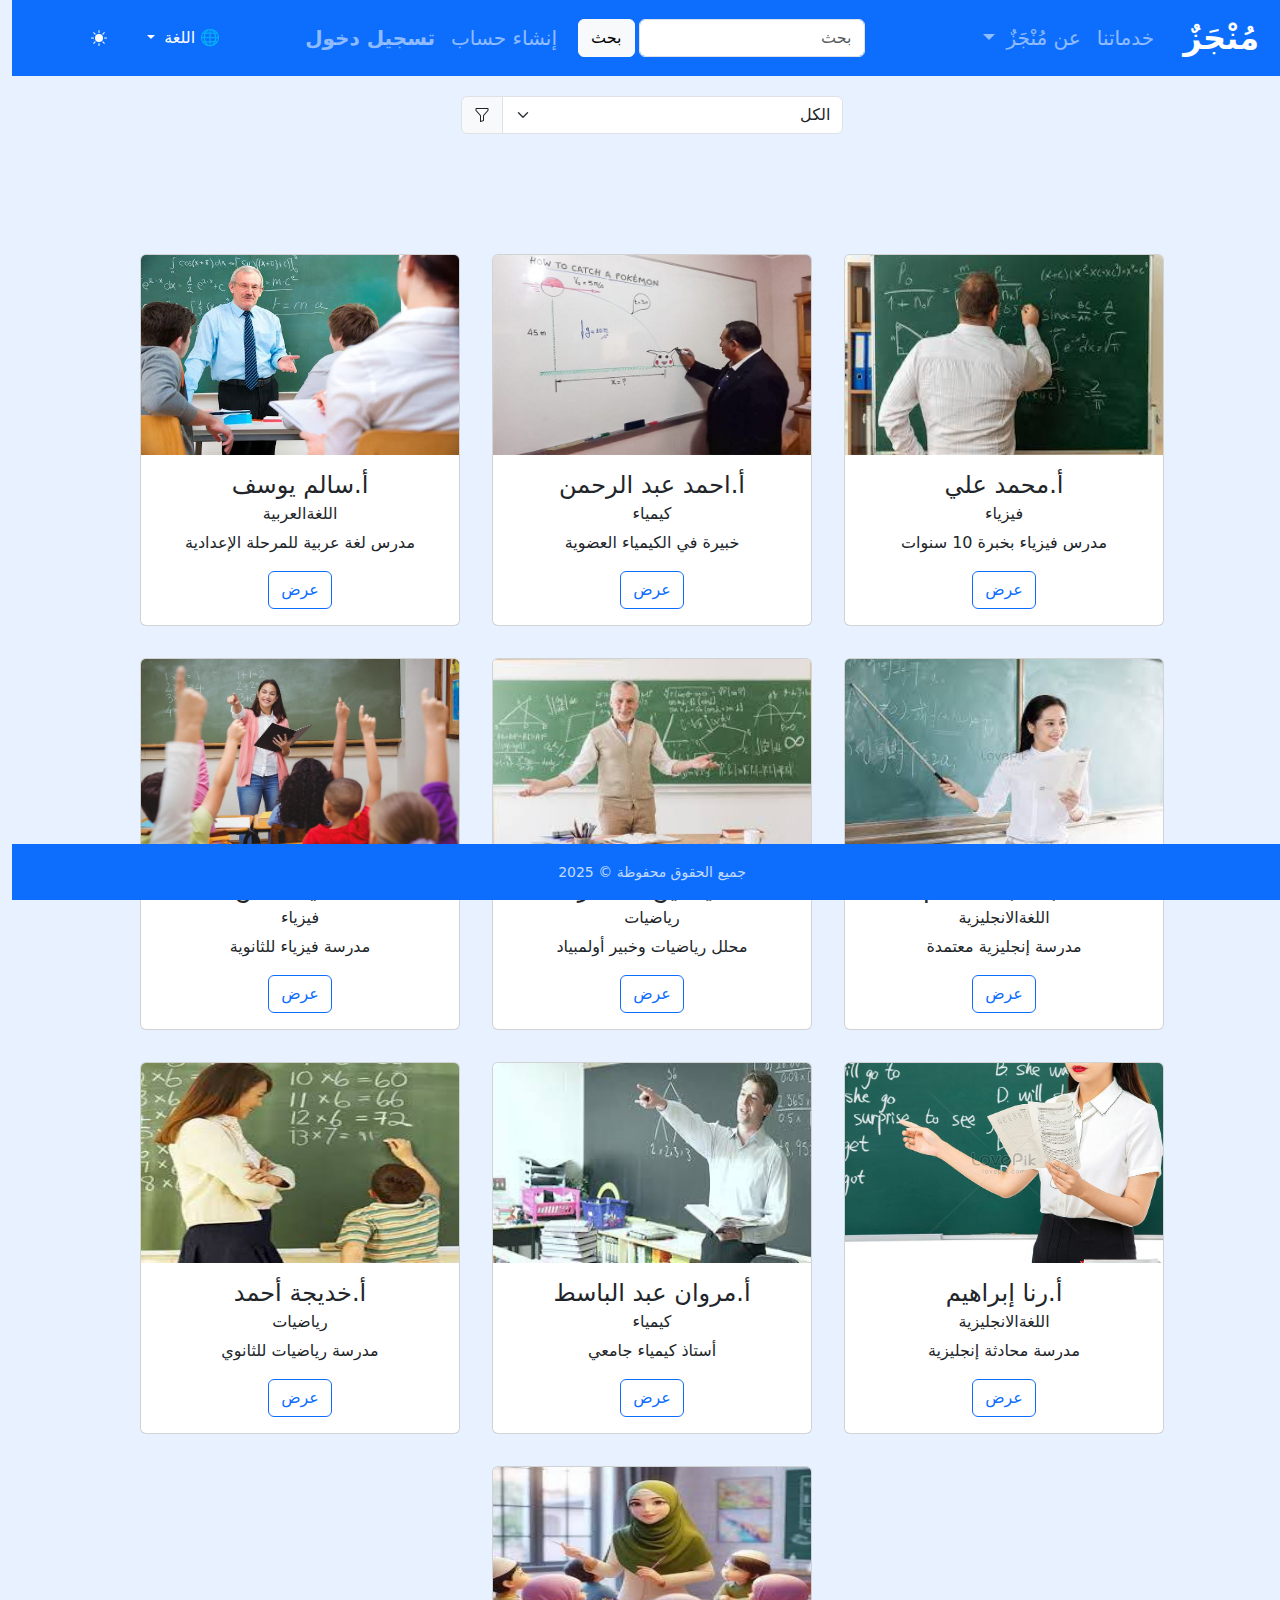
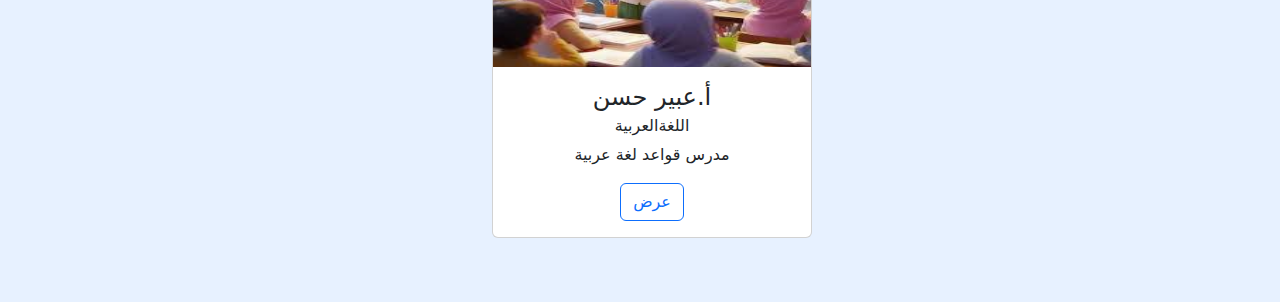
<file: teacherpage.html>
﻿<!DOCTYPE html>
<html dir="rtl">
<head>
    <meta charset="utf-8" />
    <meta name="viewport" content="width=device-width, initial-scale=1">
    <title>teacherpage</title>
    <link rel="icon" type="image/x-icon" href="/img/">
    <link href="lib/bootstrap/css/bootstrap.rtl.css" rel="stylesheet" />
    <link rel="preconnect" href="https://fonts.googleapis.com">
    <link rel="preconnect" href="https://fonts.gstatic.com" crossorigin>
    <link href="https://fonts.googleapis.com/css2?family=Marhey:wght@300..700&display=swap" rel="stylesheet">

    <style>
        body {
            transition: background-color 0.3s, color 0.3s;
            background-color: #e7f1ff;
            color: #0a192f;
        }

        .dark-mode {
            background-color: #021c45;
            color: #f1f5f9;
        }

        .hidden {
            display: none;
        }

        .toggle-btn {
            padding: 5px 10px;
            cursor: pointer;
            font-size: 16px;
        }
        .image-container {
            width: 100%;
            height: 200px; /* يمكنك تعديل الارتفاع حسب رغبتك */
            overflow: hidden;
        }

            .image-container img {
                width: 100%;
                height: 100%;
                object-fit: fill;
            }
    </style>


</head>
<body class="mt-5 mt-xl-5">
    <nav class="navbar navbar-expand-lg m-0 bg-primary fixed-top navbar-dark">
        <div class="container-fluid">
            <!-- شعار -->
            <a class="navbar-brand mx-2 fs-2 fw-bold btn btn-primary " href="index.html">مُنْجَزٌ</a>

            <!-- زر القائمة عند الشاشات الصغيرة -->
            <button class="navbar-toggler" type="button" data-bs-toggle="collapse" data-bs-target="#mainMenu">
                <span class="navbar-toggler-icon"></span>
            </button>

            <!-- القائمة الرئيسية -->
            <div class="collapse navbar-collapse" id="mainMenu">

                <!-- روابط الخدمات -->
                <ul class="navbar-nav me-auto w-25 mb-2 mb-lg-0">
                    <li class="nav-item">
                        <a class="nav-link fs-5 btn btn-primary" href="#serviess">خدماتنا</a>
                    </li>
                    <li class="nav-item dropdown">
                        <a class="nav-link  btn btn-primary fs-5 dropdown-toggle" href="#" data-bs-toggle="dropdown">
                            عن مُنْجَزٌ
                        </a>
                        <ul class="dropdown-menu">
                            <li><a class="dropdown-item  btn btn-primary " href="about.html">من نحن</a></li>
                            <li><a class="dropdown-item  btn btn-primary" href="contactUs.html"> تواصل معنا </a></li>
                        </ul>
                    </li>
                </ul>

                <!-- مربع البحث -->
                <form class="d-flex me-auto ">
                    <input class="form-control me-1" type="search" placeholder="بحث">
                    <button class="btn btn-light" type="submit">بحث</button>
                </form>

                <!-- روابط الحساب -->
                <ul class="navbar-nav  me-3 mb-2 mb-lg-0">
                    <li id="liaddser" class="nav-item "><a class="nav-link fs-5 btn btn-primary" href="addService.html">إضافة خدمة</a></li>
                    <li id="lireser" class="nav-item "><a class="nav-link fs-5 btn btn-primary" href="reservations.html">الحجوزات</a></li>
                    <li id="liregis" class="nav-item  "><a class="nav-link fs-5  btn btn-primary" href="Register.html">إنشاء حساب</a></li>
                    <li id="lilogin" class="nav-item "><a class="nav-link fs-5 fw-bold btn btn-primary" href="login.html">تسجيل دخول</a></li>
                </ul>

                <!-- اللغة + الوضع -->
                <ul class="navbar-nav mx-5  ">
                    <li class="nav-item dropdown mb-2 mb-xl-0">
                        <button class=" btn btn-primary dropdown-toggle me-2" type="button" data-bs-toggle="dropdown">
                            🌐 اللغة
                        </button>
                        <ul class="dropdown-menu">
                            <li><a class="dropdown-item  btn btn-primary" href="#">العربية</a></li>
                            <li><a class="dropdown-item  btn btn-primary" href="#">English</a></li>
                        </ul>
                    </li>

                    <li class="nav-item dropdown me-2 ms-0 ms-xl-2  mb-2 mb-xl-0">
                        <button id="sun" class="btn  btn-primary toggle-btn" onclick="toggleMode() " type="button">
                            <span>
                                <svg xmlns="http://www.w3.org/2000/svg" width="16" height="16" fill="currentColor" class="bi bi-sun-fill" viewBox="0 0 16 16">
                                    <path d="M8 12a4 4 0 1 0 0-8 4 4 0 0 0 0 8M8 0a.5.5 0 0 1 .5.5v2a.5.5 0 0 1-1 0v-2A.5.5 0 0 1 8 0m0 13a.5.5 0 0 1 .5.5v2a.5.5 0 0 1-1 0v-2A.5.5 0 0 1 8 13m8-5a.5.5 0 0 1-.5.5h-2a.5.5 0 0 1 0-1h2a.5.5 0 0 1 .5.5M3 8a.5.5 0 0 1-.5.5h-2a.5.5 0 0 1 0-1h2A.5.5 0 0 1 3 8m10.657-5.657a.5.5 0 0 1 0 .707l-1.414 1.415a.5.5 0 1 1-.707-.708l1.414-1.414a.5.5 0 0 1 .707 0m-9.193 9.193a.5.5 0 0 1 0 .707L3.05 13.657a.5.5 0 0 1-.707-.707l1.414-1.414a.5.5 0 0 1 .707 0m9.193 2.121a.5.5 0 0 1-.707 0l-1.414-1.414a.5.5 0 0 1 .707-.707l1.414 1.414a.5.5 0 0 1 0 .707M4.464 4.465a.5.5 0 0 1-.707 0L2.343 3.05a.5.5 0 1 1 .707-.707l1.414 1.414a.5.5 0 0 1 0 .708" />
                                </svg>
                            </span>

                        </button>
                        <button id="moon" class="btn  btn-primary toggle-btn hidden" onclick="toggleMode() " type="button">
                            <span>
                                <svg xmlns="http://www.w3.org/2000/svg" width="16" height="16" fill="currentColor" class="bi bi-moon-stars-fill" viewBox="0 0 16 16">
                                    <path d="M6 .278a.77.77 0 0 1 .08.858 7.2 7.2 0 0 0-.878 3.46c0 4.021 3.278 7.277 7.318 7.277q.792-.001 1.533-.16a.79.79 0 0 1 .81.316.73.73 0 0 1-.031.893A8.35 8.35 0 0 1 8.344 16C3.734 16 0 12.286 0 7.71 0 4.266 2.114 1.312 5.124.06A.75.75 0 0 1 6 .278" />
                                    <path d="M10.794 3.148a.217.217 0 0 1 .412 0l.387 1.162c.173.518.579.924 1.097 1.097l1.162.387a.217.217 0 0 1 0 .412l-1.162.387a1.73 1.73 0 0 0-1.097 1.097l-.387 1.162a.217.217 0 0 1-.412 0l-.387-1.162A1.73 1.73 0 0 0 9.31 6.593l-1.162-.387a.217.217 0 0 1 0-.412l1.162-.387a1.73 1.73 0 0 0 1.097-1.097zM13.863.099a.145.145 0 0 1 .274 0l.258.774c.115.346.386.617.732.732l.774.258a.145.145 0 0 1 0 .274l-.774.258a1.16 1.16 0 0 0-.732.732l-.258.774a.145.145 0 0 1-.274 0l-.258-.774a1.16 1.16 0 0 0-.732-.732l-.774-.258a.145.145 0 0 1 0-.274l.774-.258c.346-.115.617-.386.732-.732z" />
                                </svg>
                            </span>
                        </button>
                        <button id="btnexit" class="btn  btn-primary toggle-btn " type="button">
                            <span>
                                <svg xmlns="http://www.w3.org/2000/svg" width="16" height="16" fill="currentColor" class="bi bi-box-arrow-left" viewBox="0 0 16 16">
                                    <path fill-rule="evenodd" d="M6 12.5a.5.5 0 0 0 .5.5h8a.5.5 0 0 0 .5-.5v-9a.5.5 0 0 0-.5-.5h-8a.5.5 0 0 0-.5.5v2a.5.5 0 0 1-1 0v-2A1.5 1.5 0 0 1 6.5 2h8A1.5 1.5 0 0 1 16 3.5v9a1.5 1.5 0 0 1-1.5 1.5h-8A1.5 1.5 0 0 1 5 12.5v-2a.5.5 0 0 1 1 0z" />
                                    <path fill-rule="evenodd" d="M.146 8.354a.5.5 0 0 1 0-.708l3-3a.5.5 0 1 1 .708.708L1.707 7.5H10.5a.5.5 0 0 1 0 1H1.707l2.147 2.146a.5.5 0 0 1-.708.708z" />
                                </svg>
                            </span>
                        </button>
                    </li>
                </ul>

            </div>
        </div>
    </nav>



    <div class="row justify-content-center m-5 py-5">

        <div class="col-12 col-md-10 col-xl-8  justify-content-center  align-items-center" style="display:flex;flex-wrap:wrap; ">
            <div class="input-group mb-3 w-50 m-auto">

                <select class="form-select" id="filters">
                    <option value="الكل">الكل </option>
                    <option value="رياضيات">رياضيات</option>
                    <option value="فيزياء">فيزياء</option>
                    <option value="كيمياء">كيمياء</option>
                    <option value="اللغةالعربية">اللغةالعربية</option>
                    <option value="اللغةالانجليزية">اللغةالانجليزية</option>
                </select>
                <label class="input-group-text" for="fieldteach" id="basic-addon1">
                    <svg xmlns="http://www.w3.org/2000/svg" width="16" height="16" fill="currentColor" class="bi bi-funnel" viewBox="0 0 16 16">
                        <path d="M1.5 1.5A.5.5 0 0 1 2 1h12a.5.5 0 0 1 .5.5v2a.5.5 0 0 1-.128.334L10 8.692V13.5a.5.5 0 0 1-.342.474l-3 1A.5.5 0 0 1 6 14.5V8.692L1.628 3.834A.5.5 0 0 1 1.5 3.5zm1 .5v1.308l4.372 4.858A.5.5 0 0 1 7 8.5v5.306l2-.666V8.5a.5.5 0 0 1 .128-.334L13.5 3.308V2z" />
                    </svg>
                </label>
            </div>
        </div>
    </div>

    <div class="row  justify-content-center  align-items-center my-5">
        <div class="col-12">
            <div id="servContainers" class="row servContainer g-2 justify-content-center ">




            </div>
        </div>
    </div>

    <div class="offcanvas offcanvas-end" data-bs-scroll="true" tabindex="-1" id="offcanvasScrolling" aria-labelledby="offcanvasWithBothOptionsLabel">

        <!--<div class="offcanvas offcanvas-end" data-bs-scroll="true" data-bs-backdrop="false" tabindex="-1" id="offcanvasScrolling" aria-labelledby="offcanvasScrollingLabel">-->
        <div class="offcanvas-header">
            <h5 class="offcanvas-title" id="offcanvasScrollingLabel">عنوان</h5>
            <button type="button" class="btn-close" data-bs-dismiss="offcanvas" aria-label="Close"></button>
        </div>
        <div class="offcanvas-body" id="offcanvasContent">

        </div>
    </div>





    <footer class=" text-white text-opacity-75 py-3 m-0 position-fixed bottom-0 w-100  bg-primary text-center">
        <small> جميع الحقوق محفوظة &copy; 2025 </small>
    </footer>

    <script src="lib/bootstrap/js/bootstrap.bundle.min.js"></script>
    <script src="js/index.js"></script>
</body>
</html>
</file>
<file: css/index.css>
﻿
.dropdown-menu {
    background-color: #e7f1ff;
    border-radius: 12px;
    border: none;
    box-shadow: 0 8px 18px rgba(13, 110, 253, 0.2);
    padding: 5px;
    width:10px;

}


.dropdown-item {
    color: #0d47a1;
    font-weight: 500;
    border-radius: 8px;
    transition: all 0.25s ease;
    margin: 2px 0;
}


    .dropdown-item:hover {
        background-color: #0d6efd;
        color: #fff;
        transform: translateX(4px);
    }

.carouselImg {
    height: 68vh;
    object-fit: contain;
    object-position: center;
}


.services {
    padding: 30px 20px;
    text-align: center;
}

  
#cards-container {
    display: grid;
    grid-template-columns: repeat(auto-fill, minmax(250px, 1fr));
    gap: 15px;
    padding: 10px;
    justify-content: center;
}

.service-card {
    background-size: cover;
    background-repeat: no-repeat;
    background-position: center;
    height: 200px;
    position: relative;
    border-radius: 8px;
    transform: scale(0.9);
    animation: cardAppear 0.5s ease forwards;
    box-shadow: 0 4px 8px rgba(0, 0, 0, 0.2);
}

    .service-card::before {
        content: "";
        position: absolute;
        border-radius: 8px;
        top: 0;
        left: 0;
        right: 0;
        bottom: 0;
        background: linear-gradient(rgba(0, 0, 0, 0.3), rgba(0, 0, 0, 0.4));
        transition: all 0.5s ease;
    }

    .service-card:hover::before {
        background: linear-gradient(rgba(0, 0, 0, 0.6), rgba(0, 0, 0, 0.7));
        backdrop-filter: blur(4px);
    }

.card-content {
    position: relative;
    height: 100%;
    display: grid;
    align-items: center;
    justify-content: center;
    
    font-size: 24px;
    font-weight: bold;
    transition: all 0.3s ease;
}

.service-card:hover .card-content {
    transform: scale(1.1);
}

@keyframes cardAppear {
    to {
        transform: scale(1);
    }
}

.service-card:nth-child(1) {
    animation-delay: 1.2s;
}
.service-card-link {
    text-decoration: none; 
    color: white; 
    display: block; 
    height: 100%; 
}
.contUl {
    padding: 7px;
    text-decoration: none;
    list-style: none;
    display: flex;
    flex-wrap: wrap;
    
/*    margin:auto;*/
}
    .contUl li a {
        text-decoration: none;
    }
    .contUl li  {
        margin:5px;
        padding:5px;

    }



.servContainer {
    display: grid;
    grid-template-columns: repeat(auto-fill, minmax(250px, 1fr));
    gap: 15px;
    padding: 10px;
    justify-content: center;
}

.card-img-container {
    width: 100%;
    height: 200px;
    overflow: hidden;
}

    .card-img-container img {
        width: 100%;
        height: 100%;
        object-fit: cover;
    }

.card-img-top{
    height:50%;


}
</file>
